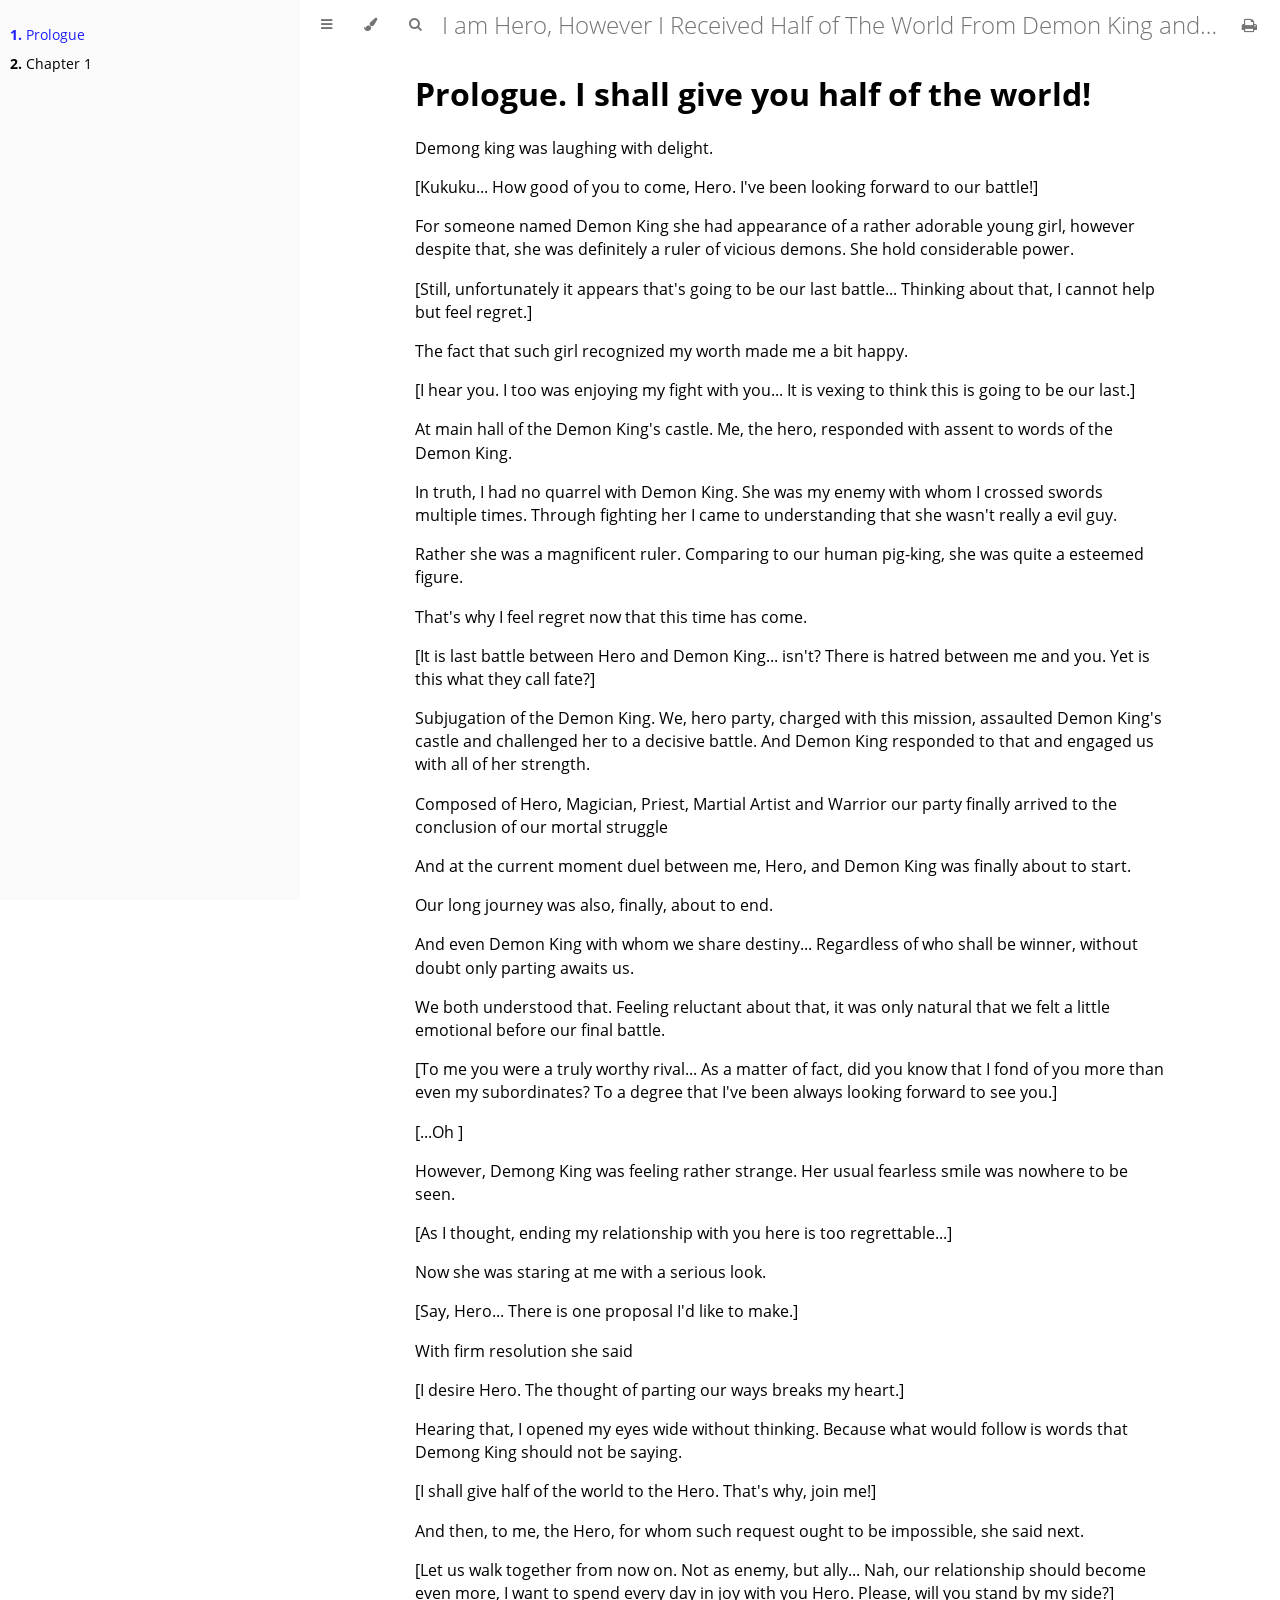
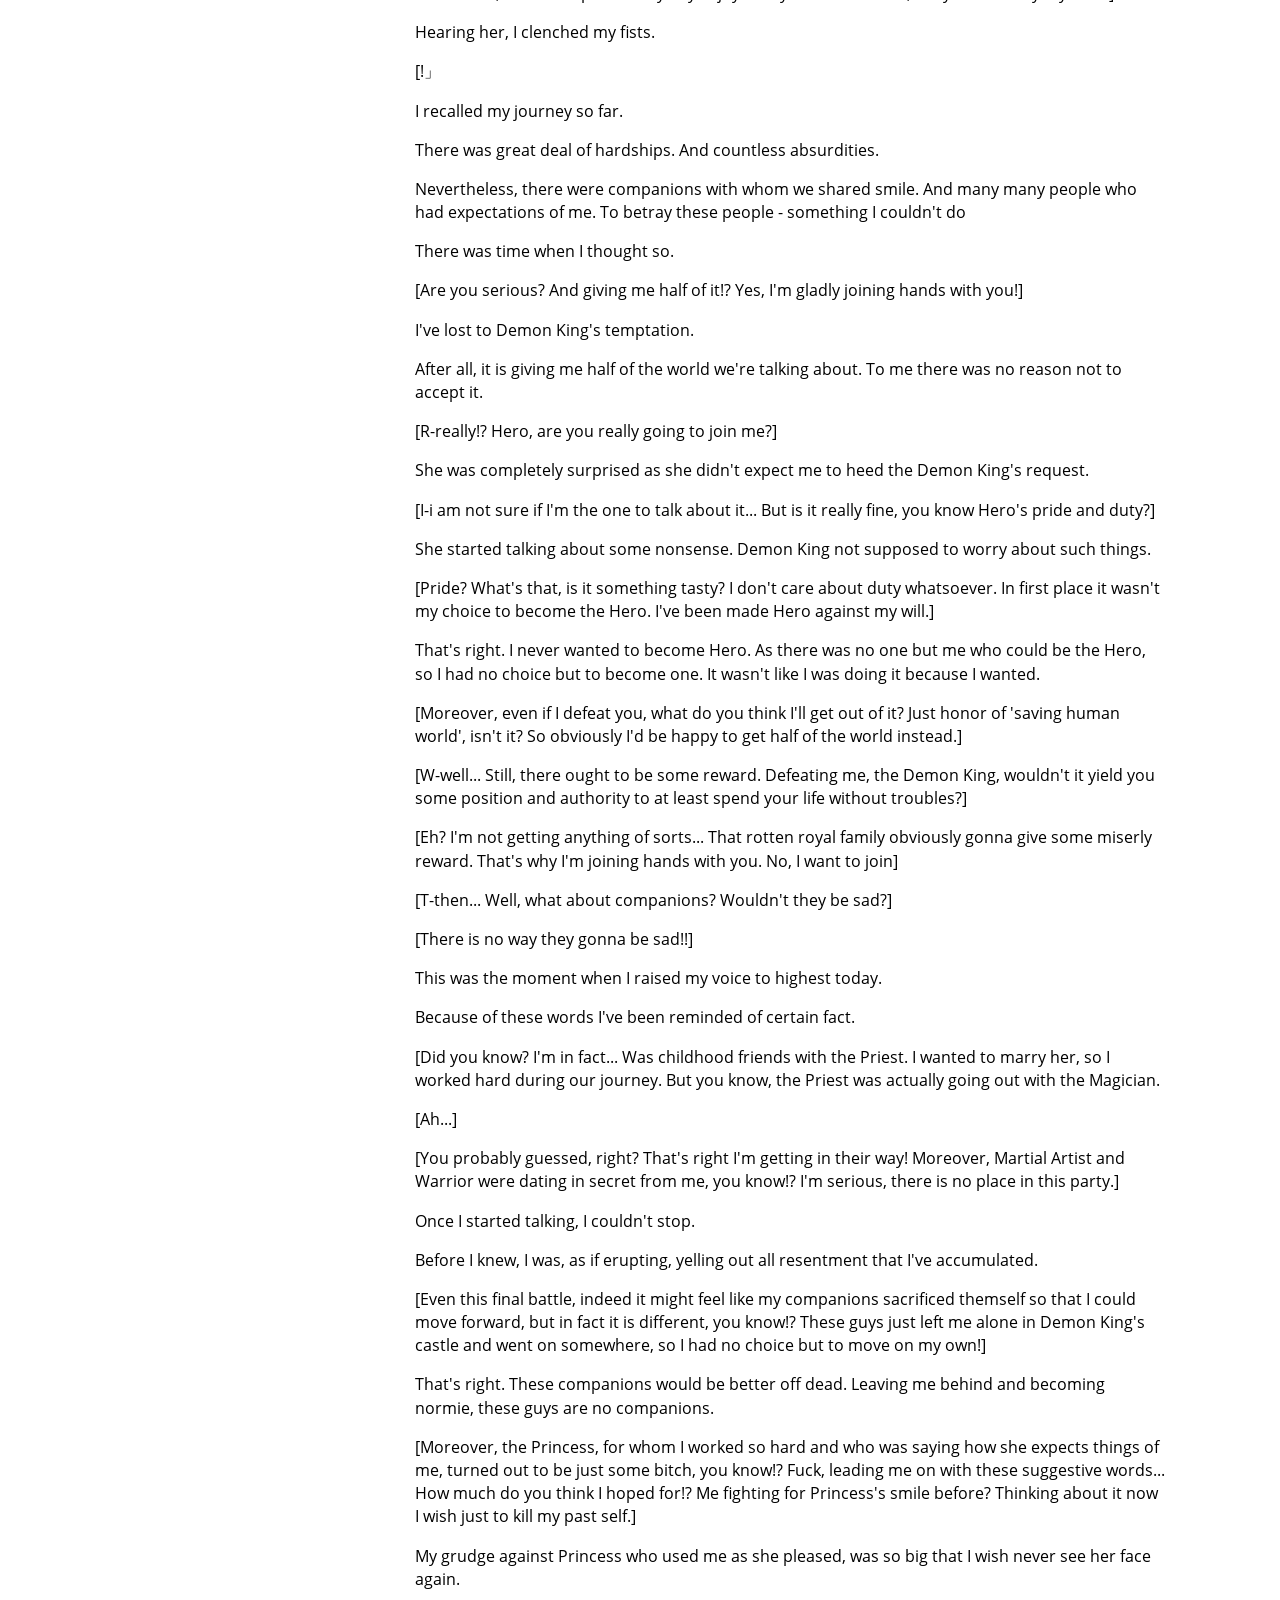
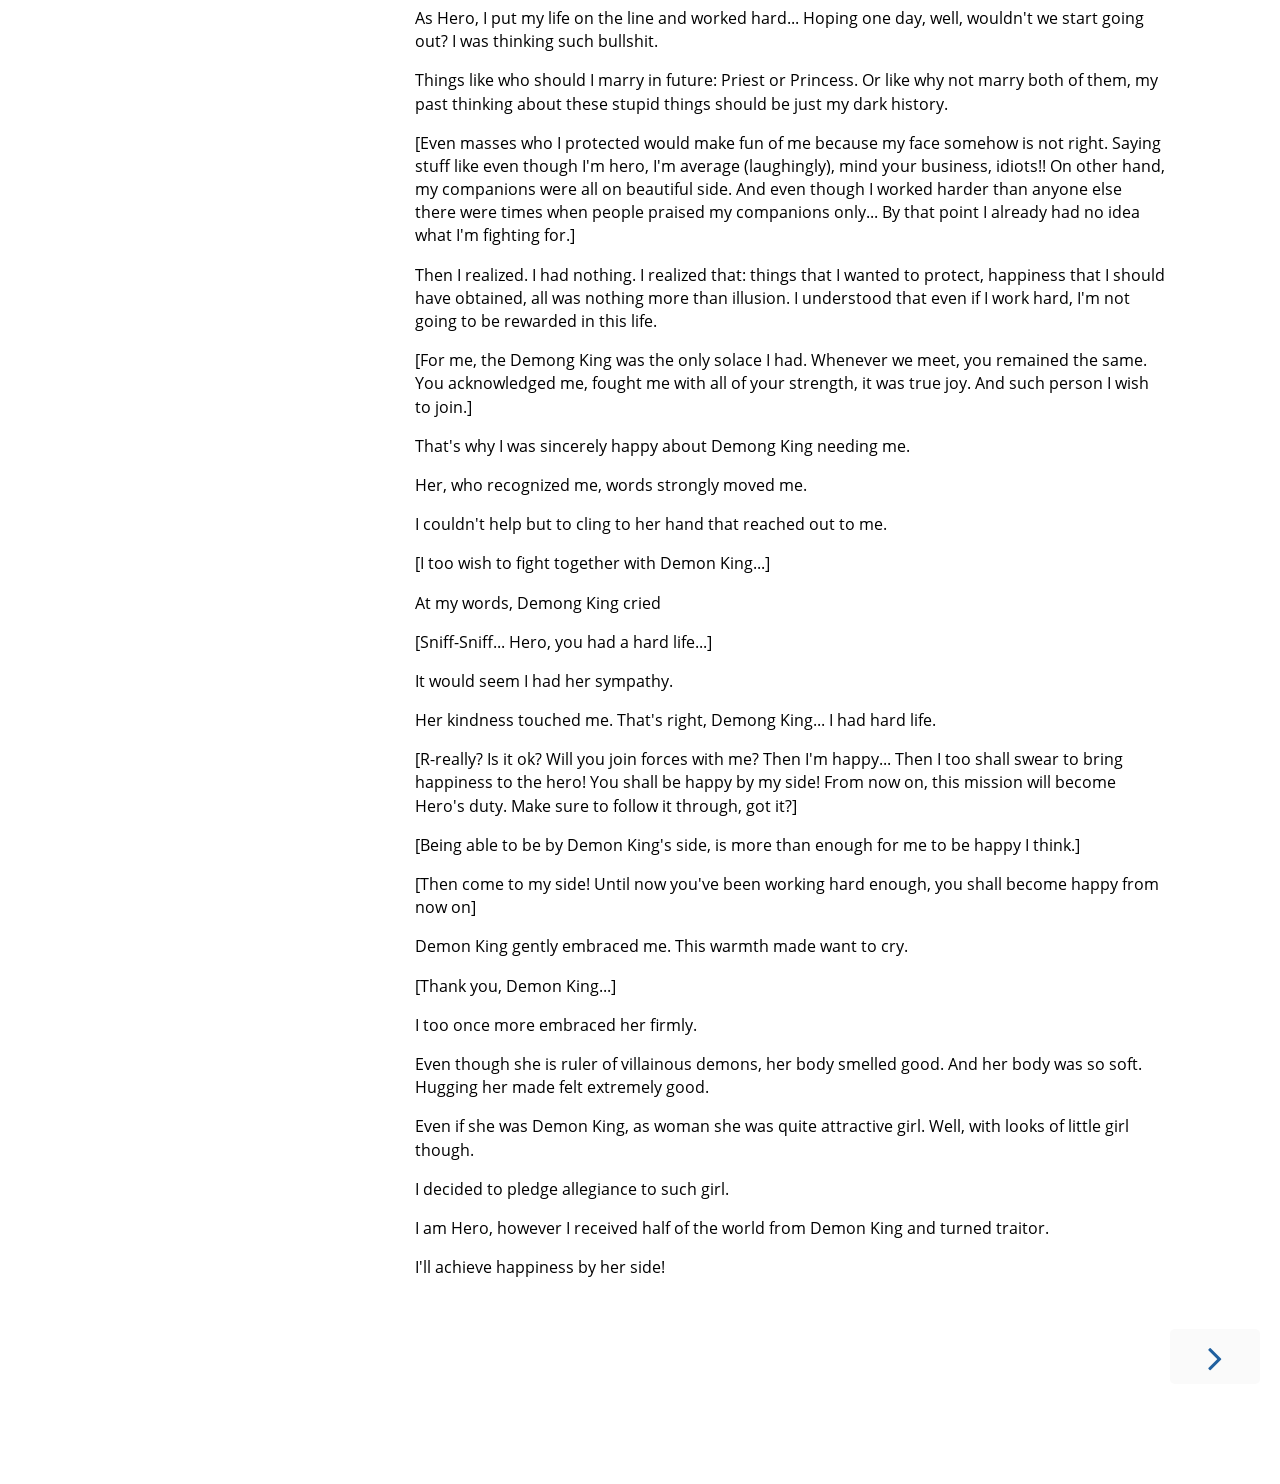
<file: index.html>
<!DOCTYPE HTML>
<html lang="en" class="sidebar-visible no-js light">
    <head>
        <!-- Book generated using mdBook -->
        <meta charset="UTF-8">
        <title>Prologue - I am Hero, However I Received Half of The World From Demon King and Turned Traitor</title>


        <!-- Custom HTML head -->
        
        <meta name="description" content="">
        <meta name="viewport" content="width=device-width, initial-scale=1">
        <meta name="theme-color" content="#ffffff" />

        <link rel="icon" href="favicon.svg">
        <link rel="shortcut icon" href="favicon.png">
        <link rel="stylesheet" href="css/variables.css">
        <link rel="stylesheet" href="css/general.css">
        <link rel="stylesheet" href="css/chrome.css">
        <link rel="stylesheet" href="css/print.css" media="print">

        <!-- Fonts -->
        <link rel="stylesheet" href="FontAwesome/css/font-awesome.css">
        <link rel="stylesheet" href="fonts/fonts.css">

        <!-- Highlight.js Stylesheets -->
        <link rel="stylesheet" href="highlight.css">
        <link rel="stylesheet" href="tomorrow-night.css">
        <link rel="stylesheet" href="ayu-highlight.css">

        <!-- Custom theme stylesheets -->
        <link rel="stylesheet" href="text-style.css">

    </head>
    <body>
        <!-- Provide site root to javascript -->
        <script>
            var path_to_root = "";
            var default_theme = window.matchMedia("(prefers-color-scheme: dark)").matches ? "navy" : "light";
        </script>

        <!-- Work around some values being stored in localStorage wrapped in quotes -->
        <script>
            try {
                var theme = localStorage.getItem('mdbook-theme');
                var sidebar = localStorage.getItem('mdbook-sidebar');

                if (theme.startsWith('"') && theme.endsWith('"')) {
                    localStorage.setItem('mdbook-theme', theme.slice(1, theme.length - 1));
                }

                if (sidebar.startsWith('"') && sidebar.endsWith('"')) {
                    localStorage.setItem('mdbook-sidebar', sidebar.slice(1, sidebar.length - 1));
                }
            } catch (e) { }
        </script>

        <!-- Set the theme before any content is loaded, prevents flash -->
        <script>
            var theme;
            try { theme = localStorage.getItem('mdbook-theme'); } catch(e) { }
            if (theme === null || theme === undefined) { theme = default_theme; }
            var html = document.querySelector('html');
            html.classList.remove('no-js')
            html.classList.remove('light')
            html.classList.add(theme);
            html.classList.add('js');
        </script>

        <!-- Hide / unhide sidebar before it is displayed -->
        <script>
            var html = document.querySelector('html');
            var sidebar = 'hidden';
            if (document.body.clientWidth >= 1080) {
                try { sidebar = localStorage.getItem('mdbook-sidebar'); } catch(e) { }
                sidebar = sidebar || 'visible';
            }
            html.classList.remove('sidebar-visible');
            html.classList.add("sidebar-" + sidebar);
        </script>

        <nav id="sidebar" class="sidebar" aria-label="Table of contents">
            <div class="sidebar-scrollbox">
                <ol class="chapter"><li class="chapter-item expanded "><a href="prologue.html" class="active"><strong aria-hidden="true">1.</strong> Prologue</a></li><li class="chapter-item expanded "><a href="chapter_1.html"><strong aria-hidden="true">2.</strong> Chapter 1</a></li></ol>
            </div>
            <div id="sidebar-resize-handle" class="sidebar-resize-handle"></div>
        </nav>

        <div id="page-wrapper" class="page-wrapper">

            <div class="page">
                                <div id="menu-bar-hover-placeholder"></div>
                <div id="menu-bar" class="menu-bar sticky bordered">
                    <div class="left-buttons">
                        <button id="sidebar-toggle" class="icon-button" type="button" title="Toggle Table of Contents" aria-label="Toggle Table of Contents" aria-controls="sidebar">
                            <i class="fa fa-bars"></i>
                        </button>
                        <button id="theme-toggle" class="icon-button" type="button" title="Change theme" aria-label="Change theme" aria-haspopup="true" aria-expanded="false" aria-controls="theme-list">
                            <i class="fa fa-paint-brush"></i>
                        </button>
                        <ul id="theme-list" class="theme-popup" aria-label="Themes" role="menu">
                            <li role="none"><button role="menuitem" class="theme" id="light">Light</button></li>
                            <li role="none"><button role="menuitem" class="theme" id="rust">Rust</button></li>
                            <li role="none"><button role="menuitem" class="theme" id="coal">Coal</button></li>
                            <li role="none"><button role="menuitem" class="theme" id="navy">Navy</button></li>
                            <li role="none"><button role="menuitem" class="theme" id="ayu">Ayu</button></li>
                        </ul>
                        <button id="search-toggle" class="icon-button" type="button" title="Search. (Shortkey: s)" aria-label="Toggle Searchbar" aria-expanded="false" aria-keyshortcuts="S" aria-controls="searchbar">
                            <i class="fa fa-search"></i>
                        </button>
                    </div>

                    <h1 class="menu-title">I am Hero, However I Received Half of The World From Demon King and Turned Traitor</h1>

                    <div class="right-buttons">
                        <a href="print.html" title="Print this book" aria-label="Print this book">
                            <i id="print-button" class="fa fa-print"></i>
                        </a>

                    </div>
                </div>

                <div id="search-wrapper" class="hidden">
                    <form id="searchbar-outer" class="searchbar-outer">
                        <input type="search" id="searchbar" name="searchbar" placeholder="Search this book ..." aria-controls="searchresults-outer" aria-describedby="searchresults-header">
                    </form>
                    <div id="searchresults-outer" class="searchresults-outer hidden">
                        <div id="searchresults-header" class="searchresults-header"></div>
                        <ul id="searchresults">
                        </ul>
                    </div>
                </div>

                <!-- Apply ARIA attributes after the sidebar and the sidebar toggle button are added to the DOM -->
                <script>
                    document.getElementById('sidebar-toggle').setAttribute('aria-expanded', sidebar === 'visible');
                    document.getElementById('sidebar').setAttribute('aria-hidden', sidebar !== 'visible');
                    Array.from(document.querySelectorAll('#sidebar a')).forEach(function(link) {
                        link.setAttribute('tabIndex', sidebar === 'visible' ? 0 : -1);
                    });
                </script>

                <div id="content" class="content">
                    <main>
                        <h1 id="prologue-i-shall-give-you-half-of-the-world"><a class="header" href="#prologue-i-shall-give-you-half-of-the-world">Prologue. I shall give you half of the world!</a></h1>
<p>Demong king was laughing with delight.</p>
<p>[Kukuku... How good of you to come, Hero. I've been looking forward to our battle!]</p>
<p>For someone named Demon King she had appearance of a rather adorable young girl,
however despite that, she was definitely a ruler of vicious demons.
She hold considerable power.</p>
<p>[Still, unfortunately it appears that's going to be our last battle...
Thinking about that, I cannot help but feel regret.]</p>
<p>The fact that such girl recognized my worth made me a bit happy.</p>
<p>[I hear you. I too was enjoying my fight with you...
It is vexing to think this is going to be our last.]</p>
<p>At main hall of the Demon King's castle.
Me, the hero, responded with assent to words of the Demon King.</p>
<p>In truth, I had no quarrel with Demon King.
She was my enemy with whom I crossed swords multiple times.
Through fighting her I came to understanding that she wasn't really a evil guy.</p>
<p>Rather she was a magnificent ruler.
Comparing to our human pig-king, she was quite a esteemed figure.</p>
<p>That's why I feel regret now that this time has come.</p>
<p>[It is last battle between Hero and Demon King... isn't?
There is hatred between me and you. Yet is this what they call fate?]</p>
<p>Subjugation of the Demon King.
We, hero party, charged with this mission, assaulted Demon King's castle and challenged her to a decisive battle.
And Demon King responded to that and engaged us with all of her strength.</p>
<p>Composed of Hero, Magician, Priest, Martial Artist and Warrior our party finally arrived to the conclusion of our mortal struggle</p>
<p>And at the current moment duel between me, Hero, and Demon King was finally about to start.</p>
<p>Our long journey was also, finally, about to end.</p>
<p>And even Demon King with whom we share destiny...
Regardless of who shall be winner, without doubt only parting awaits us.</p>
<p>We both understood that.
Feeling reluctant about that, it was only natural that we felt a little emotional before our final battle.</p>
<p>[To me you were a truly worthy rival...
As a matter of fact, did you know that I fond of you more than even my subordinates?
To a degree that I've been always looking forward to see you.]</p>
<p>[...Oh ]</p>
<p>However, Demong King was feeling rather strange.
Her usual fearless smile was nowhere to be seen.</p>
<p>[As I thought, ending my relationship with you here is too regrettable...]</p>
<p>Now she was staring at me with a serious look.</p>
<p>[Say, Hero... There is one proposal I'd like to make.]</p>
<p>With firm resolution she said</p>
<p>[I desire Hero. The thought of parting our ways breaks my heart.]</p>
<p>Hearing that, I opened my eyes wide without thinking.
Because what would follow is words that Demong King should not be saying.</p>
<p>[I shall give half of the world to the Hero.
That's why, join me!]</p>
<p>And then, to me, the Hero, for whom such request ought to be impossible, she said next.</p>
<p>[Let us walk together from now on.
Not as enemy, but ally... Nah, our relationship should become even more, I want to spend every day in joy with you Hero.
Please, will you stand by my side?]</p>
<p>Hearing her, I clenched my fists.</p>
<p>[!」</p>
<p>I recalled my journey so far.</p>
<p>There was great deal of hardships.
And countless absurdities.</p>
<p>Nevertheless, there were companions with whom we shared smile.
And many many people who had expectations of me.
To betray these people - something I couldn't do</p>
<p>There was time when I thought so.</p>
<p>[Are you serious? And giving me half of it!? Yes, I'm gladly joining hands with you!]</p>
<p>I've lost to Demon King's temptation.</p>
<p>After all, it is giving me half of the world we're talking about.
To me there was no reason not to accept it.</p>
<p>[R-really!? Hero, are you really going to join me?]</p>
<p>She was completely surprised as she didn't expect me to heed the Demon King's request.</p>
<p>[I-i am not sure if I'm the one to talk about it...
But is it really fine, you know Hero's pride and duty?]</p>
<p>She started talking about some nonsense.
Demon King not supposed to worry about such things.</p>
<p>[Pride? What's that, is it something tasty? I don't care about duty whatsoever.
In first place it wasn't my choice to become the Hero.
I've been made Hero against my will.]</p>
<p>That's right. I never wanted to become Hero.
As there was no one but me who could be the Hero, so I had no choice but to become one.
It wasn't like I was doing it because I wanted.</p>
<p>[Moreover, even if I defeat you, what do you think I'll get out of it?
Just honor of 'saving human world', isn't it?
So obviously I'd be happy to get half of the world instead.]</p>
<p>[W-well... Still, there ought to be some reward.
Defeating me, the Demon King, wouldn't it yield you some position and authority to at least spend your life without troubles?]</p>
<p>[Eh? I'm not getting anything of sorts... That rotten royal family obviously gonna give some miserly reward.
That's why I'm joining hands with you.
No, I want to join]</p>
<p>[T-then... Well, what about companions? Wouldn't they be sad?]</p>
<p>[There is no way they gonna be sad!!]</p>
<p>This was the moment when I raised my voice to highest today.</p>
<p>Because of these words I've been reminded of certain fact.</p>
<p>[Did you know? I'm in fact... Was childhood friends with the Priest.
I wanted to marry her, so I worked hard during our journey.
But you know, the Priest was actually going out with the Magician.</p>
<p>[Ah...]</p>
<p>[You probably guessed, right?
That's right I'm getting in their way!
Moreover, Martial Artist and Warrior were dating in secret from me, you know!?
I'm serious, there is no place in this party.]</p>
<p>Once I started talking, I couldn't stop.</p>
<p>Before I knew, I was, as if erupting, yelling out all resentment that I've accumulated.</p>
<p>[Even this final battle, indeed it might feel like my companions sacrificed themself so that I could move forward,
but in fact it is different, you know!?
These guys just left me alone in Demon King's castle and went on somewhere, so I had no choice but to move on my own!]</p>
<p>That's right. These companions would be better off dead.
Leaving me behind and becoming normie, these guys are no companions.</p>
<p>[Moreover, the Princess, for whom I worked so hard and who was saying how she expects things of me, turned out to be just some bitch, you know!?
Fuck, leading me on with these suggestive words... How much do you think I hoped for!?
Me fighting for Princess's smile before?
Thinking about it now I wish just to kill my past self.]</p>
<p>My grudge against Princess who used me as she pleased, was so big that I wish never see her face again.</p>
<p>As Hero, I put my life on the line and worked hard...
Hoping one day, well, wouldn't we start going out?
I was thinking such bullshit.</p>
<p>Things like who should I marry in future: Priest or Princess.
Or like why not marry both of them, my past thinking about these stupid things should be just my dark history.</p>
<p>[Even masses who I protected would make fun of me because my face somehow is not right.
Saying stuff like even though I'm hero, I'm average (laughingly), mind your business, idiots!!
On other hand, my companions were all on beautiful side.
And even though I worked harder than anyone else there were times when people praised my companions only...
By that point I already had no idea what I'm fighting for.]</p>
<p>Then I realized.
I had nothing.
I realized that: things that I wanted to protect, happiness that I should have obtained, all was nothing more than illusion.
I understood that even if I work hard, I'm not going to be rewarded in this life.</p>
<p>[For me, the Demong King was the only solace I had.
Whenever we meet, you remained the same.
You acknowledged me, fought me with all of your strength, it was true joy.
And such person I wish to join.]</p>
<p>That's why I was sincerely happy about Demong King needing me.</p>
<p>Her, who recognized me, words strongly moved me.</p>
<p>I couldn't help but to cling to her hand that reached out to me.</p>
<p>[I too wish to fight together with Demon King...]</p>
<p>At my words, Demong King cried</p>
<p>[Sniff-Sniff... Hero, you had a hard life...]</p>
<p>It would seem I had her sympathy.</p>
<p>Her kindness touched me.
That's right, Demong King... I had hard life.</p>
<p>[R-really? Is it ok? Will you join forces with me?
Then I'm happy... Then I too shall swear to bring happiness to the hero!
You shall be happy by my side!
From now on, this mission will become Hero's duty.
Make sure to follow it through, got it?]</p>
<p>[Being able to be by Demon King's side, is more than enough for me to be happy I think.]</p>
<p>[Then come to my side! Until now you've been working hard enough, you shall become happy from now on]</p>
<p>Demon King gently embraced me.
This warmth made want to cry.</p>
<p>[Thank you, Demon King...]</p>
<p>I too once more embraced her firmly.</p>
<p>Even though she is ruler of villainous demons, her body smelled good.
And her body was so soft.
Hugging her made felt extremely good.</p>
<p>Even if she was Demon King, as woman she was quite attractive girl.
Well, with looks of little girl though.</p>
<p>I decided to pledge allegiance to such girl.</p>
<p>I am Hero, however I received half of the world from Demon King and turned traitor.</p>
<p>I'll achieve happiness by her side!</p>

                    </main>

                    <nav class="nav-wrapper" aria-label="Page navigation">
                        <!-- Mobile navigation buttons -->

                            <a rel="next" href="chapter_1.html" class="mobile-nav-chapters next" title="Next chapter" aria-label="Next chapter" aria-keyshortcuts="Right">
                                <i class="fa fa-angle-right"></i>
                            </a>

                        <div style="clear: both"></div>
                    </nav>
                </div>
            </div>

            <nav class="nav-wide-wrapper" aria-label="Page navigation">

                    <a rel="next" href="chapter_1.html" class="nav-chapters next" title="Next chapter" aria-label="Next chapter" aria-keyshortcuts="Right">
                        <i class="fa fa-angle-right"></i>
                    </a>
            </nav>

        </div>




        <script>
            window.playground_copyable = true;
        </script>


        <script src="elasticlunr.min.js"></script>
        <script src="mark.min.js"></script>
        <script src="searcher.js"></script>

        <script src="clipboard.min.js"></script>
        <script src="highlight.js"></script>
        <script src="book.js"></script>

        <!-- Custom JS scripts -->


    </body>
</html>
</file>
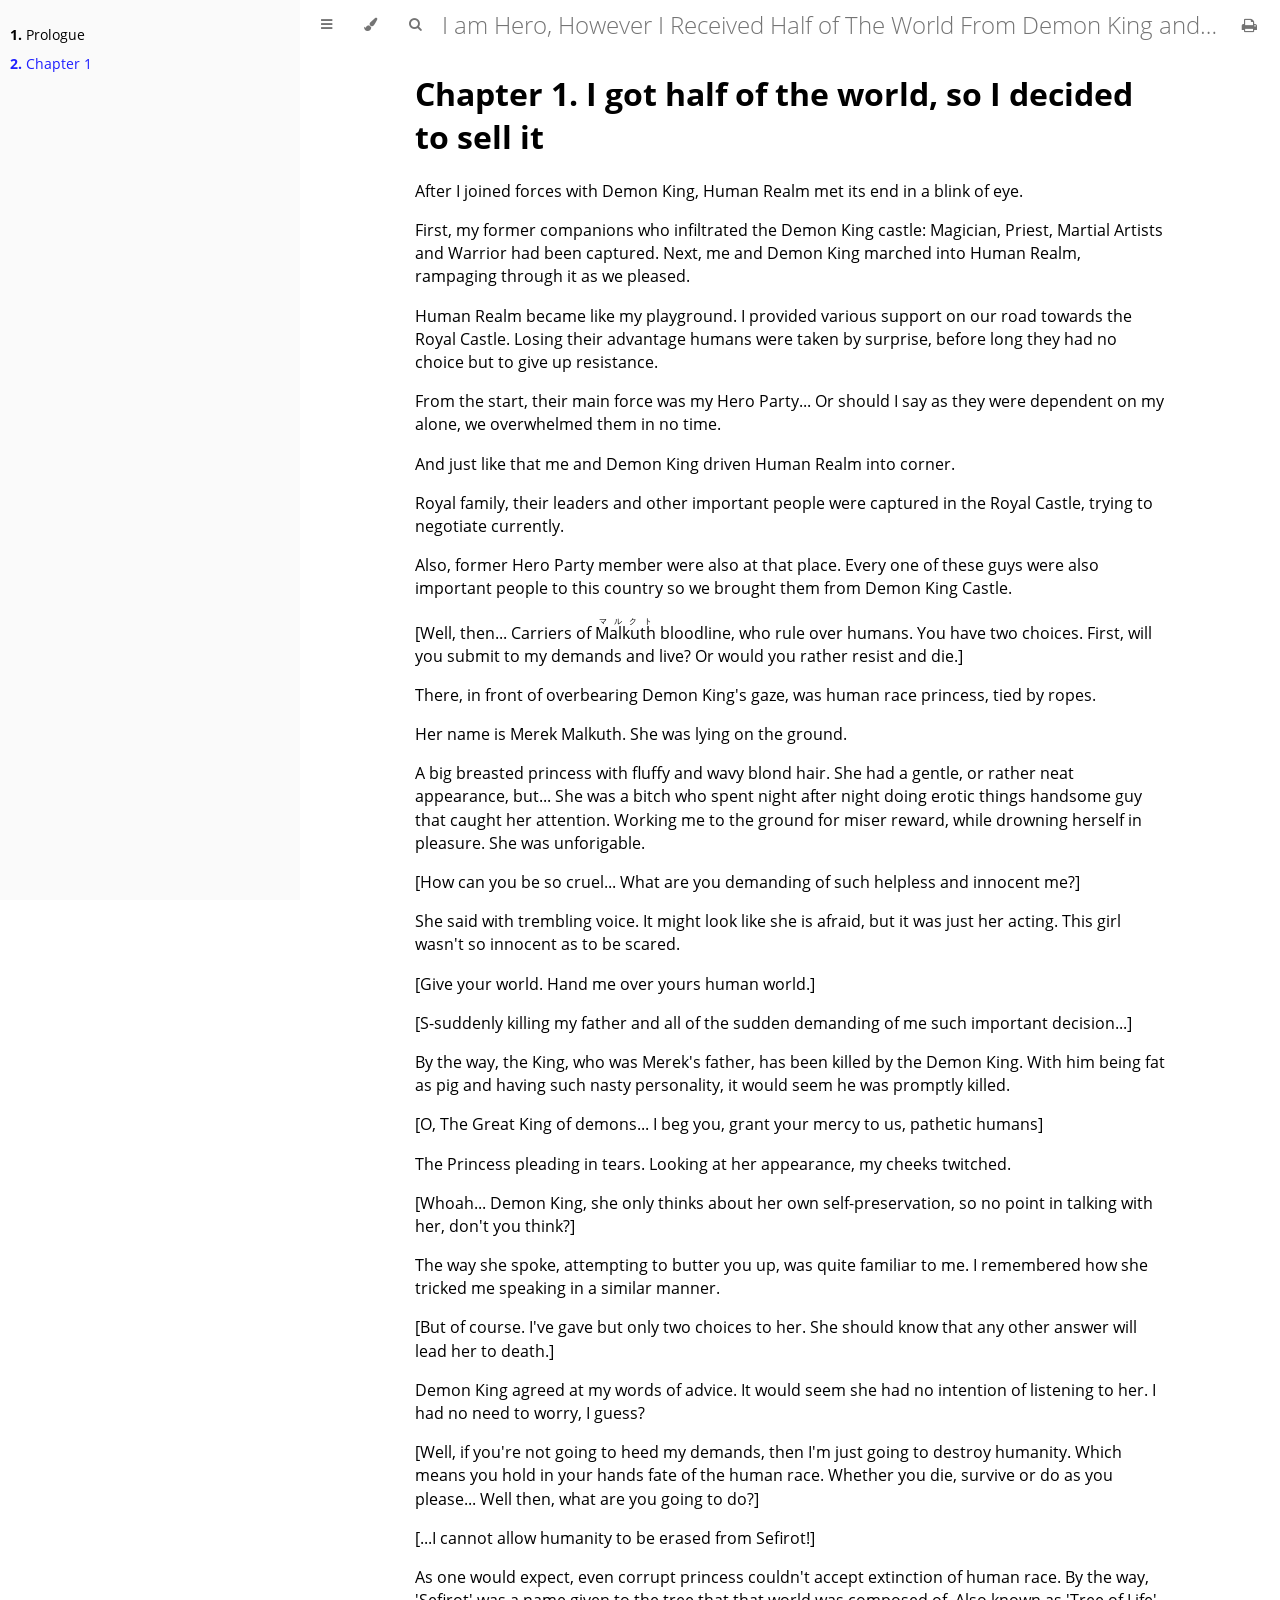
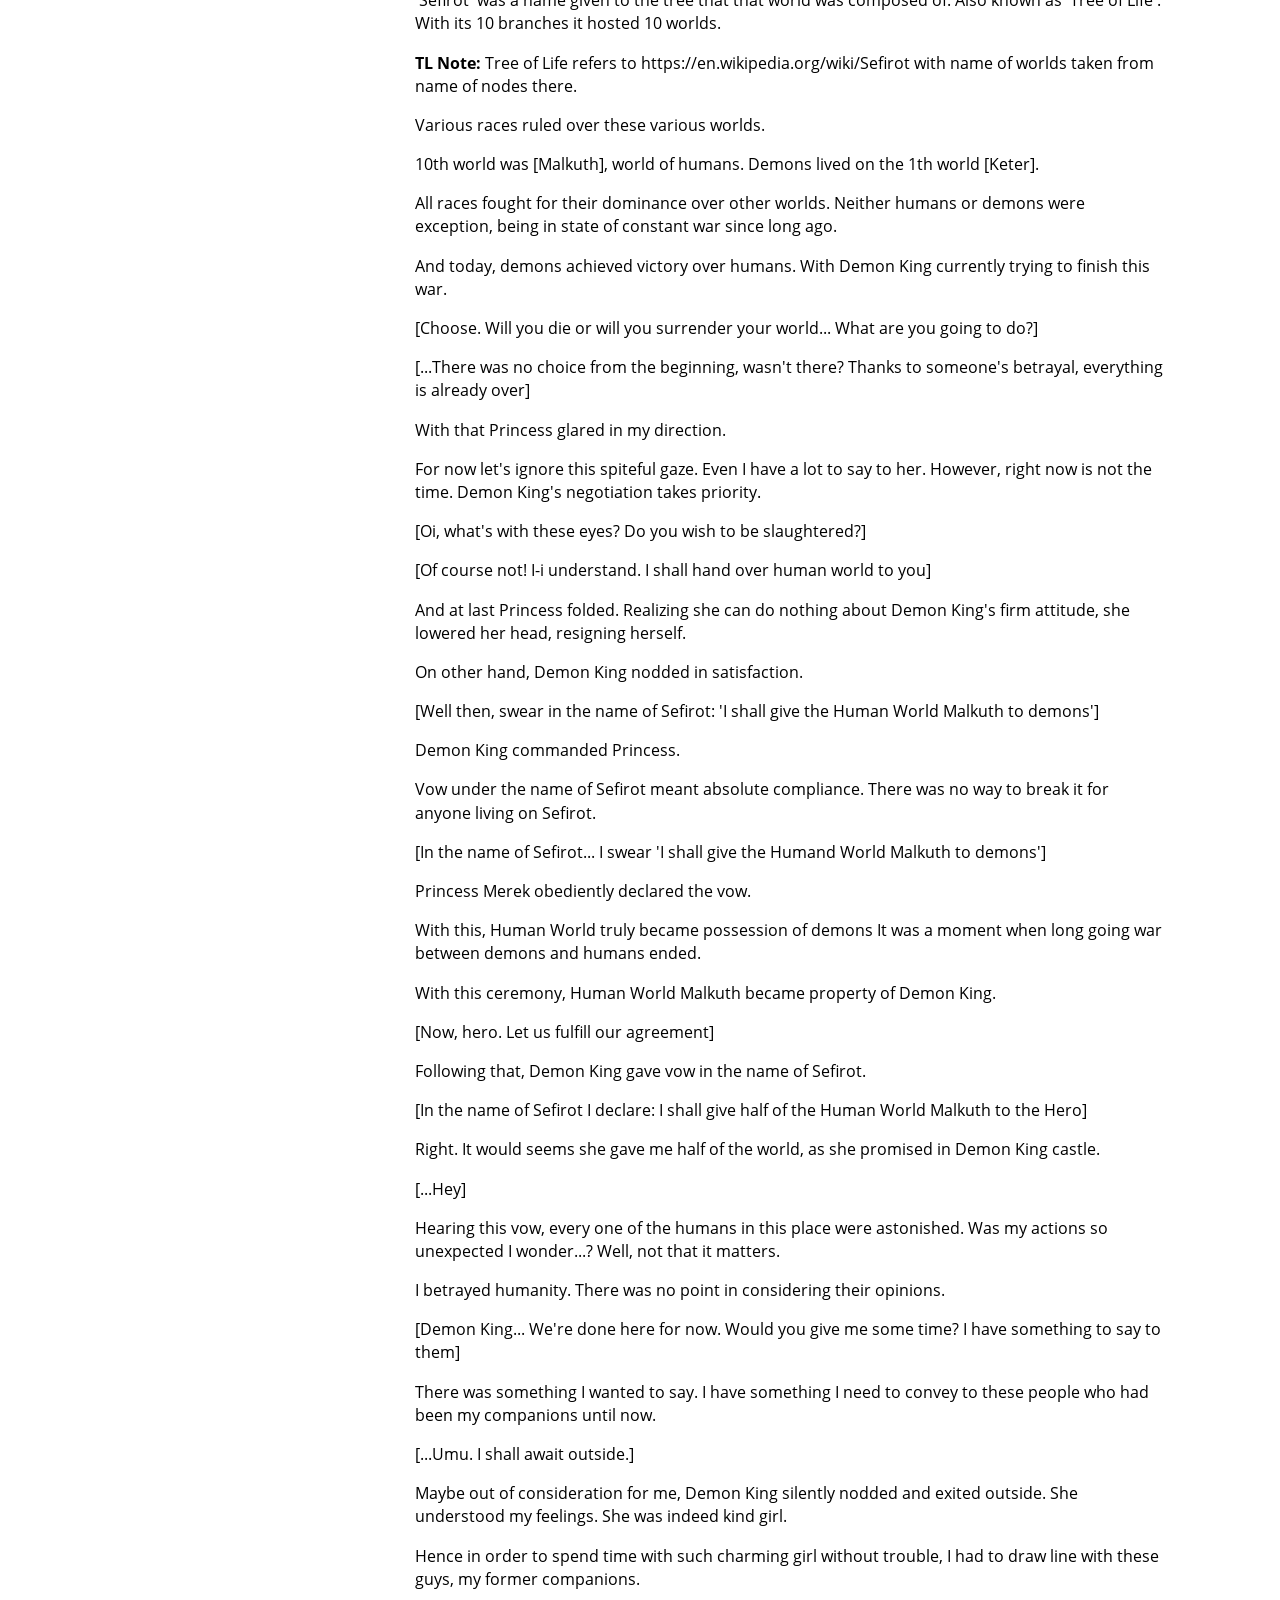
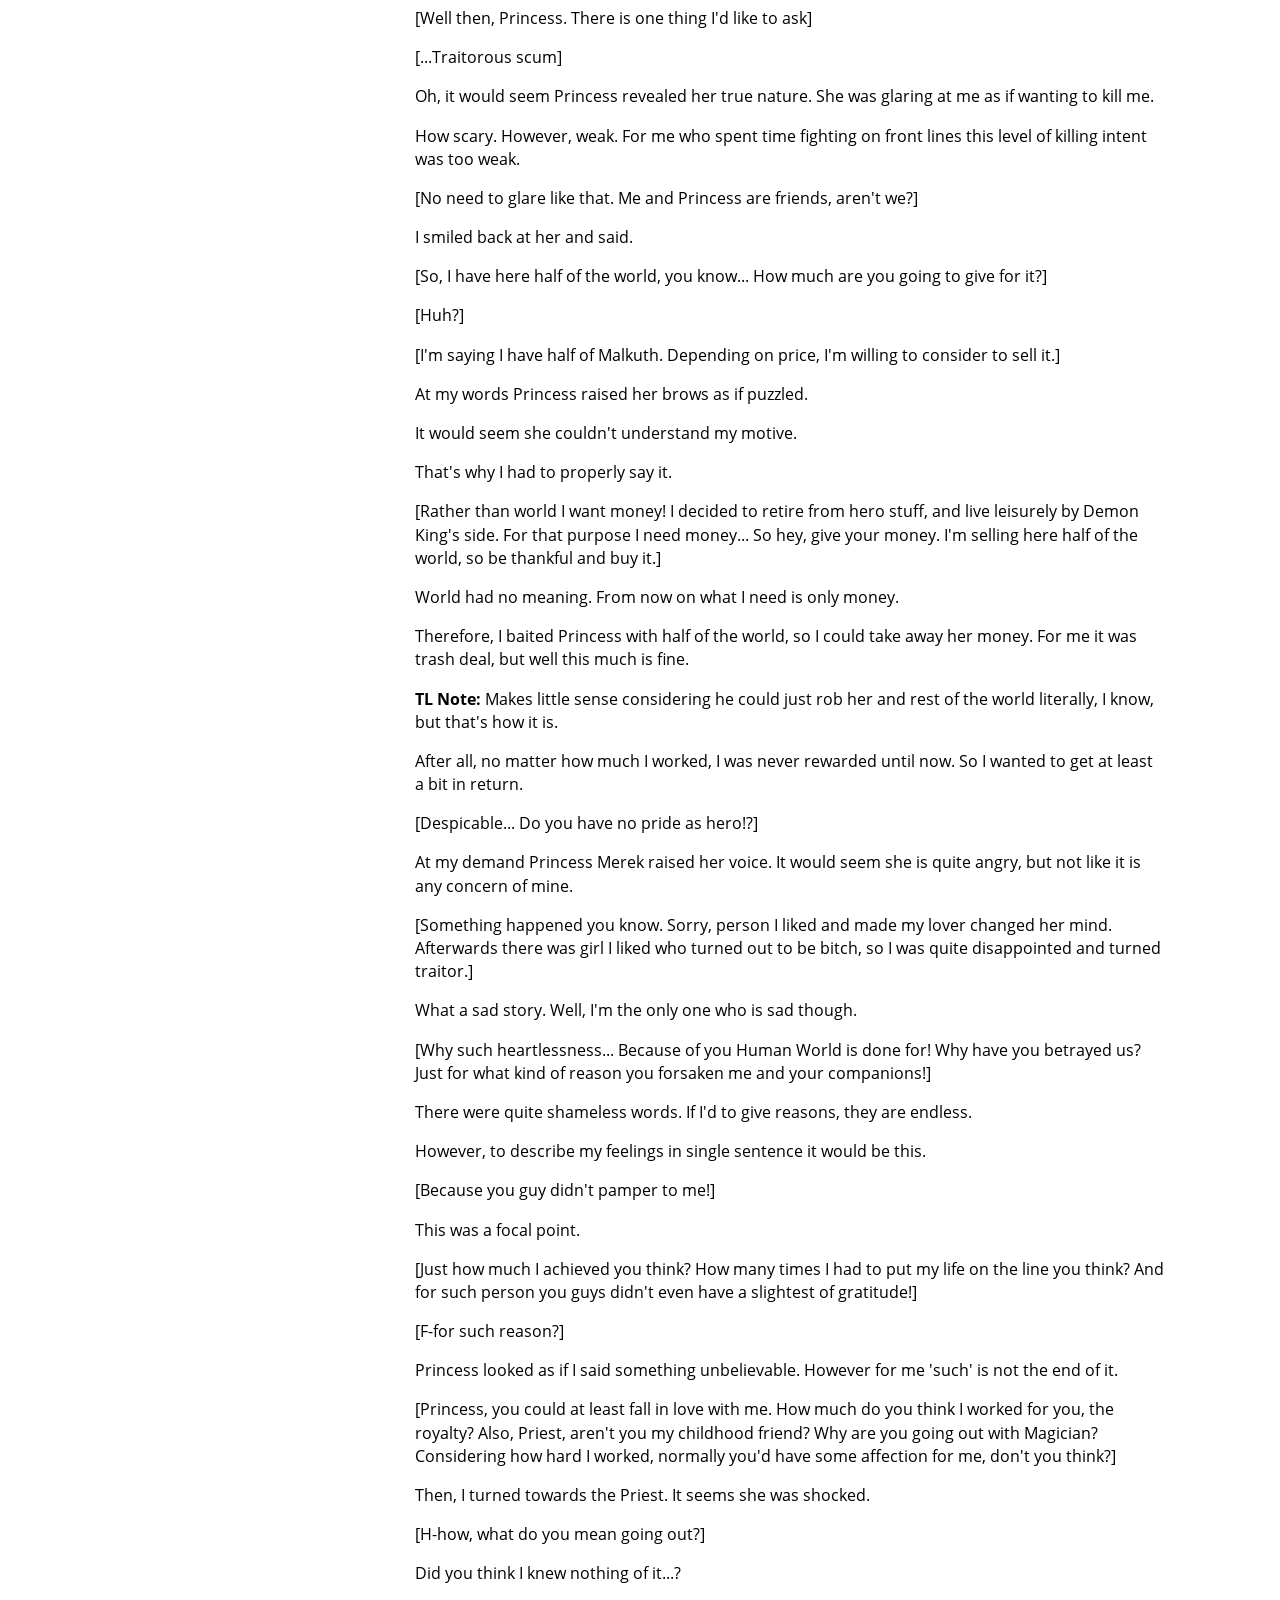
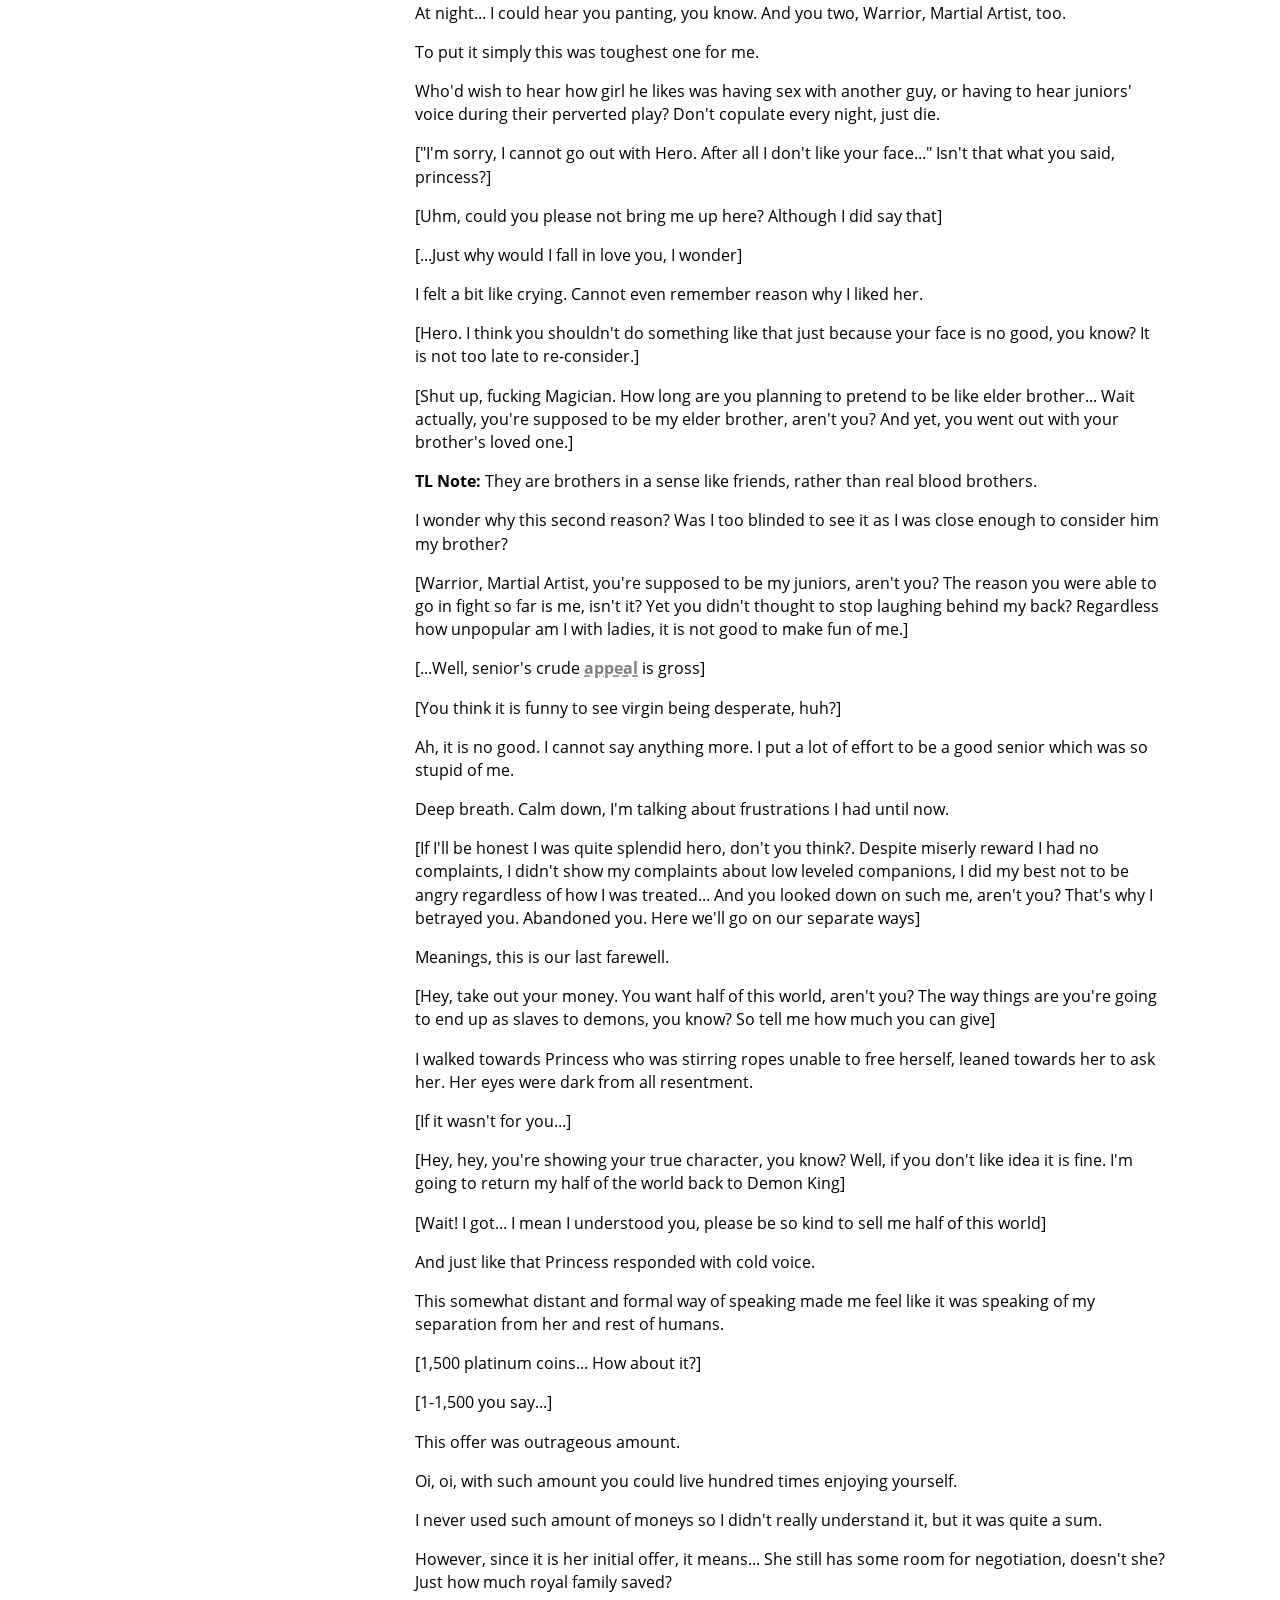
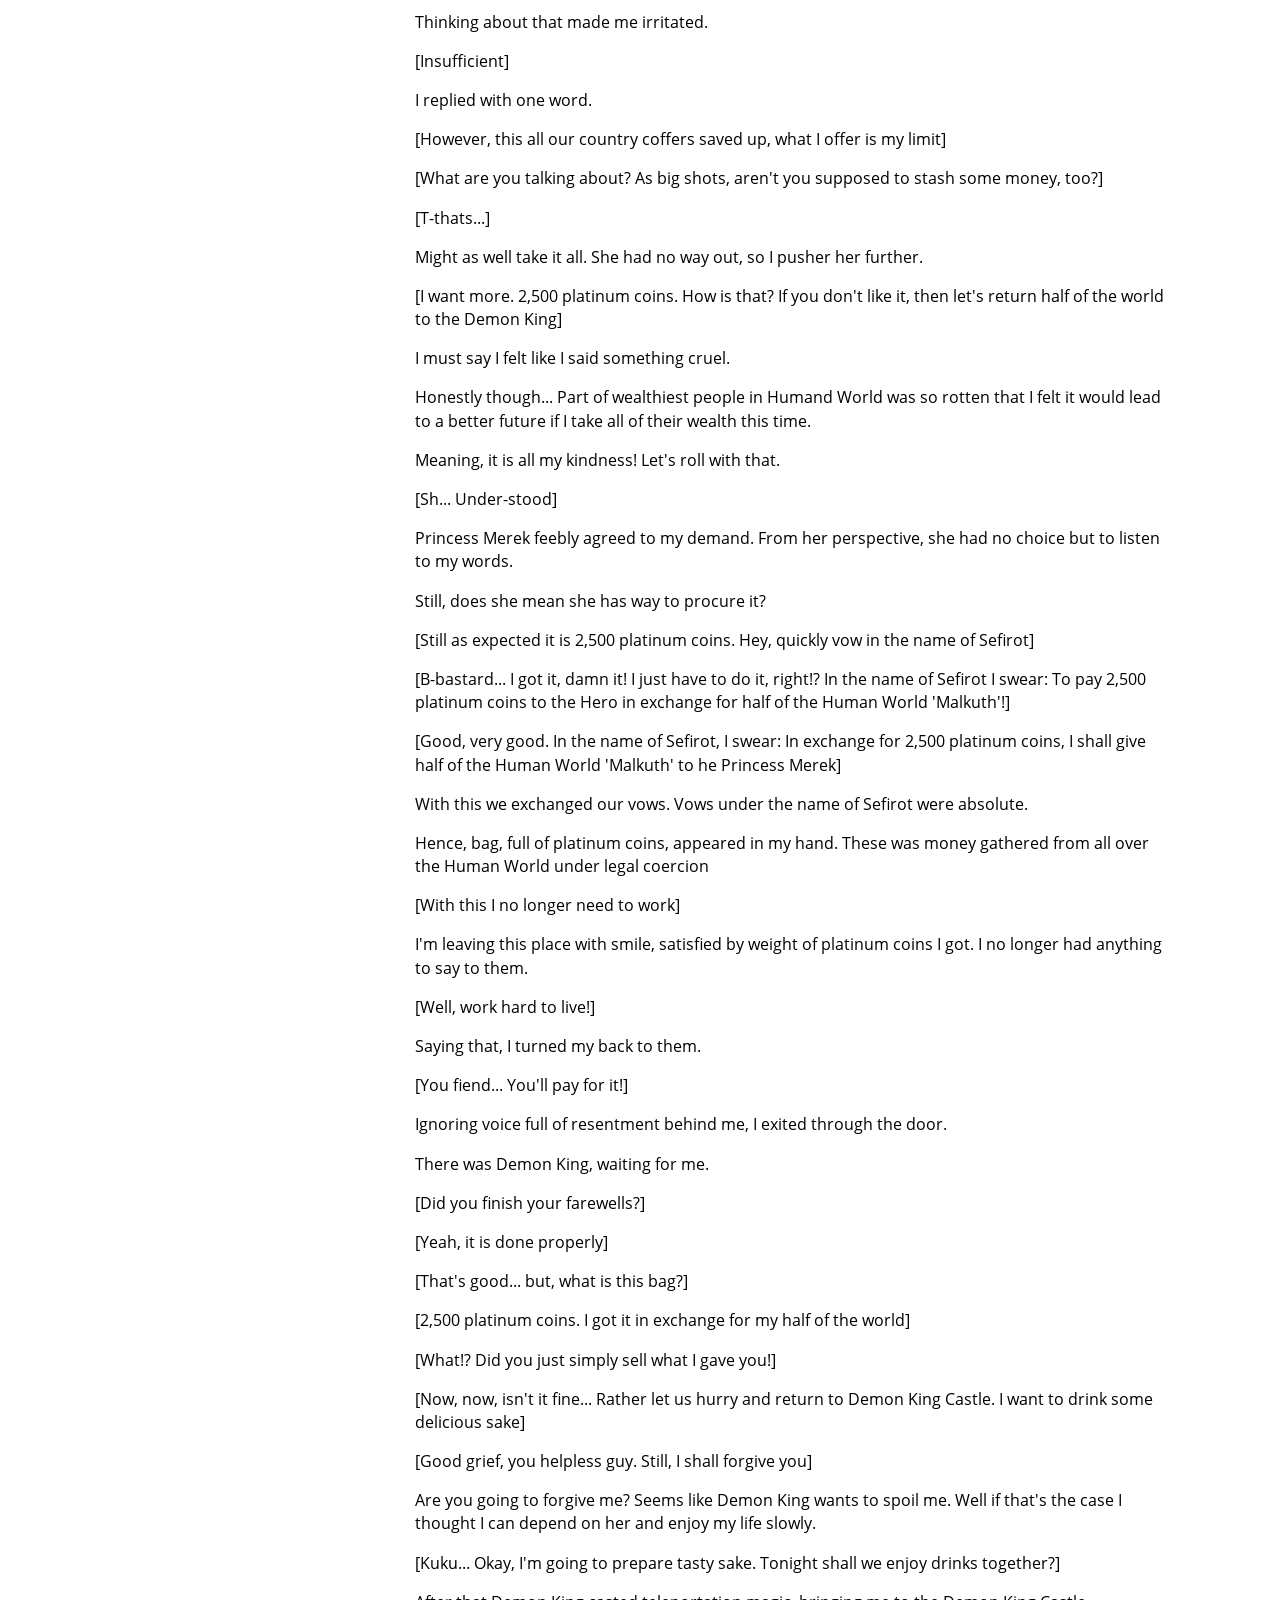
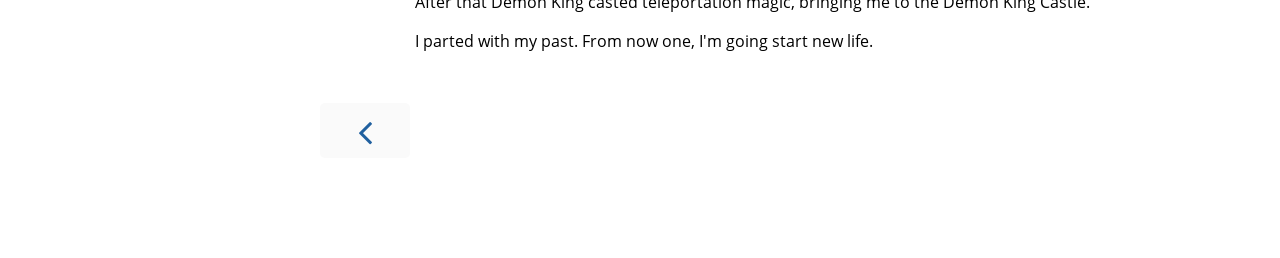
<file: chapter_1.html>
<!DOCTYPE HTML>
<html lang="en" class="sidebar-visible no-js light">
    <head>
        <!-- Book generated using mdBook -->
        <meta charset="UTF-8">
        <title>Chapter 1 - I am Hero, However I Received Half of The World From Demon King and Turned Traitor</title>


        <!-- Custom HTML head -->
        
        <meta name="description" content="">
        <meta name="viewport" content="width=device-width, initial-scale=1">
        <meta name="theme-color" content="#ffffff" />

        <link rel="icon" href="favicon.svg">
        <link rel="shortcut icon" href="favicon.png">
        <link rel="stylesheet" href="css/variables.css">
        <link rel="stylesheet" href="css/general.css">
        <link rel="stylesheet" href="css/chrome.css">
        <link rel="stylesheet" href="css/print.css" media="print">

        <!-- Fonts -->
        <link rel="stylesheet" href="FontAwesome/css/font-awesome.css">
        <link rel="stylesheet" href="fonts/fonts.css">

        <!-- Highlight.js Stylesheets -->
        <link rel="stylesheet" href="highlight.css">
        <link rel="stylesheet" href="tomorrow-night.css">
        <link rel="stylesheet" href="ayu-highlight.css">

        <!-- Custom theme stylesheets -->
        <link rel="stylesheet" href="text-style.css">

    </head>
    <body>
        <!-- Provide site root to javascript -->
        <script>
            var path_to_root = "";
            var default_theme = window.matchMedia("(prefers-color-scheme: dark)").matches ? "navy" : "light";
        </script>

        <!-- Work around some values being stored in localStorage wrapped in quotes -->
        <script>
            try {
                var theme = localStorage.getItem('mdbook-theme');
                var sidebar = localStorage.getItem('mdbook-sidebar');

                if (theme.startsWith('"') && theme.endsWith('"')) {
                    localStorage.setItem('mdbook-theme', theme.slice(1, theme.length - 1));
                }

                if (sidebar.startsWith('"') && sidebar.endsWith('"')) {
                    localStorage.setItem('mdbook-sidebar', sidebar.slice(1, sidebar.length - 1));
                }
            } catch (e) { }
        </script>

        <!-- Set the theme before any content is loaded, prevents flash -->
        <script>
            var theme;
            try { theme = localStorage.getItem('mdbook-theme'); } catch(e) { }
            if (theme === null || theme === undefined) { theme = default_theme; }
            var html = document.querySelector('html');
            html.classList.remove('no-js')
            html.classList.remove('light')
            html.classList.add(theme);
            html.classList.add('js');
        </script>

        <!-- Hide / unhide sidebar before it is displayed -->
        <script>
            var html = document.querySelector('html');
            var sidebar = 'hidden';
            if (document.body.clientWidth >= 1080) {
                try { sidebar = localStorage.getItem('mdbook-sidebar'); } catch(e) { }
                sidebar = sidebar || 'visible';
            }
            html.classList.remove('sidebar-visible');
            html.classList.add("sidebar-" + sidebar);
        </script>

        <nav id="sidebar" class="sidebar" aria-label="Table of contents">
            <div class="sidebar-scrollbox">
                <ol class="chapter"><li class="chapter-item expanded "><a href="prologue.html"><strong aria-hidden="true">1.</strong> Prologue</a></li><li class="chapter-item expanded "><a href="chapter_1.html" class="active"><strong aria-hidden="true">2.</strong> Chapter 1</a></li></ol>
            </div>
            <div id="sidebar-resize-handle" class="sidebar-resize-handle"></div>
        </nav>

        <div id="page-wrapper" class="page-wrapper">

            <div class="page">
                                <div id="menu-bar-hover-placeholder"></div>
                <div id="menu-bar" class="menu-bar sticky bordered">
                    <div class="left-buttons">
                        <button id="sidebar-toggle" class="icon-button" type="button" title="Toggle Table of Contents" aria-label="Toggle Table of Contents" aria-controls="sidebar">
                            <i class="fa fa-bars"></i>
                        </button>
                        <button id="theme-toggle" class="icon-button" type="button" title="Change theme" aria-label="Change theme" aria-haspopup="true" aria-expanded="false" aria-controls="theme-list">
                            <i class="fa fa-paint-brush"></i>
                        </button>
                        <ul id="theme-list" class="theme-popup" aria-label="Themes" role="menu">
                            <li role="none"><button role="menuitem" class="theme" id="light">Light</button></li>
                            <li role="none"><button role="menuitem" class="theme" id="rust">Rust</button></li>
                            <li role="none"><button role="menuitem" class="theme" id="coal">Coal</button></li>
                            <li role="none"><button role="menuitem" class="theme" id="navy">Navy</button></li>
                            <li role="none"><button role="menuitem" class="theme" id="ayu">Ayu</button></li>
                        </ul>
                        <button id="search-toggle" class="icon-button" type="button" title="Search. (Shortkey: s)" aria-label="Toggle Searchbar" aria-expanded="false" aria-keyshortcuts="S" aria-controls="searchbar">
                            <i class="fa fa-search"></i>
                        </button>
                    </div>

                    <h1 class="menu-title">I am Hero, However I Received Half of The World From Demon King and Turned Traitor</h1>

                    <div class="right-buttons">
                        <a href="print.html" title="Print this book" aria-label="Print this book">
                            <i id="print-button" class="fa fa-print"></i>
                        </a>

                    </div>
                </div>

                <div id="search-wrapper" class="hidden">
                    <form id="searchbar-outer" class="searchbar-outer">
                        <input type="search" id="searchbar" name="searchbar" placeholder="Search this book ..." aria-controls="searchresults-outer" aria-describedby="searchresults-header">
                    </form>
                    <div id="searchresults-outer" class="searchresults-outer hidden">
                        <div id="searchresults-header" class="searchresults-header"></div>
                        <ul id="searchresults">
                        </ul>
                    </div>
                </div>

                <!-- Apply ARIA attributes after the sidebar and the sidebar toggle button are added to the DOM -->
                <script>
                    document.getElementById('sidebar-toggle').setAttribute('aria-expanded', sidebar === 'visible');
                    document.getElementById('sidebar').setAttribute('aria-hidden', sidebar !== 'visible');
                    Array.from(document.querySelectorAll('#sidebar a')).forEach(function(link) {
                        link.setAttribute('tabIndex', sidebar === 'visible' ? 0 : -1);
                    });
                </script>

                <div id="content" class="content">
                    <main>
                        <h1 id="chapter-1-i-got-half-of-the-world-so-i-decided-to-sell-it"><a class="header" href="#chapter-1-i-got-half-of-the-world-so-i-decided-to-sell-it">Chapter 1. I got half of the world, so I decided to sell it</a></h1>
<p>After I joined forces with Demon King, Human Realm met its end in a blink of eye.</p>
<p>First, my former companions who infiltrated the Demon King castle: Magician, Priest, Martial Artists and Warrior had been captured.
Next, me and Demon King marched into Human Realm, rampaging through it as we pleased.</p>
<p>Human Realm became like my playground.
I provided various support on our road towards the Royal Castle.
Losing their advantage humans were taken by surprise, before long they had no choice but to give up resistance.</p>
<p>From the start, their main force was my Hero Party...
Or should I say as they were dependent on my alone, we overwhelmed them in no time.</p>
<p>And just like that me and Demon King driven Human Realm into corner.</p>
<p>Royal family, their leaders and other important people were captured in the Royal Castle,
trying to negotiate currently.</p>
<p>Also, former Hero Party member were also at that place.
Every one of these guys were also important people to this country so we brought them from Demon King Castle.</p>
<p>[Well, then... Carriers of <ruby>Malkuth<rt>マルクト</rt></ruby> bloodline, who rule over humans.
You have two choices.
First, will you submit to my demands and live?
Or would you rather resist and die.]</p>
<p>There, in front of overbearing Demon King's gaze, was human race princess, tied by ropes.</p>
<p>Her name is Merek Malkuth.
She was lying on the ground.</p>
<p>A big breasted princess with fluffy and wavy blond hair.
She had a gentle, or rather neat appearance, but...
She was a bitch who spent night after night doing erotic things handsome guy that caught her attention.
Working me to the ground for miser reward, while drowning herself in pleasure.
She was unforigable.</p>
<p>[How can you be so cruel...
What are you demanding of such helpless and innocent me?]</p>
<p>She said with trembling voice.
It might look like she is afraid, but it was just her acting.
This girl wasn't so innocent as to be scared.</p>
<p>[Give your world.
Hand me over yours human world.]</p>
<p>[S-suddenly killing my father and all of the sudden demanding of me such important decision...]</p>
<p>By the way, the King, who was Merek's father, has been killed by the Demon King.
With him being fat as pig and having such nasty personality, it would seem he was promptly killed.</p>
<p>[O, The Great King of demons... I beg you, grant your mercy to us, pathetic humans]</p>
<p>The Princess pleading in tears.
Looking at her appearance, my cheeks twitched.</p>
<p>[Whoah... Demon King, she only thinks about her own self-preservation, so no point in talking with her, don't you think?]</p>
<p>The way she spoke, attempting to butter you up, was quite familiar to me.
I remembered how she tricked me speaking in a similar manner.</p>
<p>[But of course. I've gave but only two choices to her.
She should know that any other answer will lead her to death.]</p>
<p>Demon King agreed at my words of advice.
It would seem she had no intention of listening to her.
I had no need to worry, I guess?</p>
<p>[Well, if you're not going to heed my demands, then I'm just going to destroy humanity.
Which means you hold in your hands fate of the human race.
Whether you die, survive or do as you please... Well then, what are you going to do?]</p>
<p>[...I cannot allow humanity to be erased from Sefirot!]</p>
<p>As one would expect, even corrupt princess couldn't accept extinction of human race.
By the way, 'Sefirot' was a name given to the tree that that world was composed of.
Also known as 'Tree of Life'.
With its 10 branches it hosted 10 worlds.</p>
<p><strong>TL Note:</strong> Tree of Life refers to https://en.wikipedia.org/wiki/Sefirot with name of worlds taken from name of nodes there.</p>
<p>Various races ruled over these various worlds.</p>
<p>10th world was [Malkuth], world of humans.
Demons lived on the 1th world [Keter].</p>
<p>All races fought for their dominance over other worlds.
Neither humans or demons were exception, being in state of constant war since long ago.</p>
<p>And today, demons achieved victory over humans.
With Demon King currently trying to finish this war.</p>
<p>[Choose. Will you die or will you surrender your world...
What are you going to do?]</p>
<p>[...There was no choice from the beginning, wasn't there?
Thanks to someone's betrayal, everything is already over]</p>
<p>With that Princess glared in my direction.</p>
<p>For now let's ignore this spiteful gaze.
Even I have a lot to say to her.
However, right now is not the time.
Demon King's negotiation takes priority.</p>
<p>[Oi, what's with these eyes?
Do you wish to be slaughtered?]</p>
<p>[Of course not! I-i understand.
I shall hand over human world to you]</p>
<p>And at last Princess folded.
Realizing she can do nothing about Demon King's firm attitude, she lowered her head, resigning herself.</p>
<p>On other hand, Demon King nodded in satisfaction.</p>
<p>[Well then, swear in the name of Sefirot: 'I shall give the Human World Malkuth to demons']</p>
<p>Demon King commanded Princess.</p>
<p>Vow under the name of Sefirot meant absolute compliance.
There was no way to break it for anyone living on Sefirot.</p>
<p>[In the name of Sefirot... I swear 'I shall give the Humand World Malkuth to demons']</p>
<p>Princess Merek obediently declared the vow.</p>
<p>With this, Human World truly became possession of demons
It was a moment when long going war between demons and humans ended.</p>
<p>With this ceremony, Human World Malkuth became property of Demon King.</p>
<p>[Now, hero. Let us fulfill our agreement]</p>
<p>Following that, Demon King gave vow in the name of Sefirot.</p>
<p>[In the name of Sefirot I declare: I shall give half of the Human World Malkuth to the Hero]</p>
<p>Right. It would seems she gave me half of the world, as she promised in Demon King castle.</p>
<p>[...Hey]</p>
<p>Hearing this vow, every one of the humans in this place were astonished.
Was my actions so unexpected I wonder...?
Well, not that it matters.</p>
<p>I betrayed humanity.
There was no point in considering their opinions.</p>
<p>[Demon King... We're done here for now.
Would you give me some time?
I have something to say to them]</p>
<p>There was something I wanted to say.
I have something I need to convey to these people who had been my companions until now.</p>
<p>[...Umu. I shall await outside.]</p>
<p>Maybe out of consideration for me, Demon King silently nodded and exited outside.
She understood my feelings.
She was indeed kind girl.</p>
<p>Hence in order to spend time with such charming girl without trouble, I had to draw line with these guys, my former companions.</p>
<p>[Well then, Princess.
There is one thing I'd like to ask]</p>
<p>[...Traitorous scum]</p>
<p>Oh, it would seem Princess revealed her true nature.
She was glaring at me as if wanting to kill me.</p>
<p>How scary.
However, weak.
For me who spent time fighting on front lines this level of killing intent was too weak.</p>
<p>[No need to glare like that.
Me and Princess are friends, aren't we?]</p>
<p>I smiled back at her and said.</p>
<p>[So, I have here half of the world, you know...
How much are you going to give for it?]</p>
<p>[Huh?]</p>
<p>[I'm saying I have half of Malkuth.
Depending on price, I'm willing to consider to sell it.]</p>
<p>At my words Princess raised her brows as if puzzled.</p>
<p>It would seem she couldn't understand my motive.</p>
<p>That's why I had to properly say it.</p>
<p>[Rather than world I want money!
I decided to retire from hero stuff, and live leisurely by Demon King's side.
For that purpose I need money...
So hey, give your money.
I'm selling here half of the world, so be thankful and buy it.]</p>
<p>World had no meaning.
From now on what I need is only money.</p>
<p>Therefore, I baited Princess with half of the world, so I could take away her money.
For me it was trash deal, but well this much is fine.</p>
<p><strong>TL Note:</strong> Makes little sense considering he could just rob her and rest of the world literally, I know, but that's how it is.</p>
<p>After all, no matter how much I worked, I was never rewarded until now.
So I wanted to get at least a bit in return.</p>
<p>[Despicable... Do you have no pride as hero!?]</p>
<p>At my demand Princess Merek raised her voice.
It would seem she is quite angry, but not like it is any concern of mine.</p>
<p>[Something happened you know.
Sorry, person I liked and made my lover changed her mind.
Afterwards there was girl I liked who turned out to be bitch, so I was quite disappointed and turned traitor.]</p>
<p>What a sad story.
Well, I'm the only one who is sad though.</p>
<p>[Why such heartlessness...
Because of you Human World is done for!
Why have you betrayed us?
Just for what kind of reason you forsaken me and your companions!]</p>
<p>There were quite shameless words.
If I'd to give reasons, they are endless.</p>
<p>However, to describe my feelings in single sentence it would be this.</p>
<p>[Because you guy didn't pamper to me!]</p>
<p>This was a focal point.</p>
<p>[Just how much I achieved you think?
How many times I had to put my life on the line you think?
And for such person you guys didn't even have a slightest of gratitude!]</p>
<p>[F-for such reason?]</p>
<p>Princess looked as if I said something unbelievable.
However for me 'such' is not the end of it.</p>
<p>[Princess, you could at least fall in love with me.
How much do you think I worked for you, the royalty?
Also, Priest, aren't you my childhood friend?
Why are you going out with Magician?
Considering how hard I worked, normally you'd have some affection for me, don't you think?]</p>
<p>Then, I turned towards the Priest.
It seems she was shocked.</p>
<p>[H-how, what do you mean going out?]</p>
<p>Did you think I knew nothing of it...?</p>
<p>At night... I could hear you panting, you know.
And you two, Warrior, Martial Artist, too.</p>
<p>To put it simply this was toughest one for me.</p>
<p>Who'd wish to hear how girl he likes was having sex with another guy,
or having to hear juniors' voice during their perverted play?
Don't copulate every night, just die.</p>
<p>[&quot;I'm sorry, I cannot go out with Hero. After all I don't like your face...&quot;
Isn't that what you said, princess?]</p>
<p>[Uhm, could you please not bring me up here?
Although I did say that]</p>
<p>[...Just why would I fall in love you, I wonder]</p>
<p>I felt a bit like crying.
Cannot even remember reason why I liked her.</p>
<p>[Hero.
I think you shouldn't do something like that just because your face is no good, you know?
It is not too late to re-consider.]</p>
<p>[Shut up, fucking Magician.
How long are you planning to pretend to be like elder brother...
Wait actually, you're supposed to be my elder brother, aren't you?
And yet, you went out with your brother's loved one.]</p>
<p><strong>TL Note:</strong> They are brothers in a sense like friends, rather than real blood brothers.</p>
<p>I wonder why this second reason?
Was I too blinded to see it as I was close enough to consider him my brother?</p>
<p>[Warrior, Martial Artist,
you're supposed to be my juniors, aren't you?
The reason you were able to go in fight so far is me, isn't it?
Yet you didn't thought to stop laughing behind my back?
Regardless how unpopular am I with ladies, it is not good to make fun of me.]</p>
<p>[...Well, senior's crude <span title="jp. アピール - as if making moves on opposite sex I suppose">appeal</span> is gross]</p>
<p>[You think it is funny to see virgin being desperate, huh?]</p>
<p>Ah, it is no good.
I cannot say anything more.
I put a lot of effort to be a good senior which was so stupid of me.</p>
<p>Deep breath.
Calm down, I'm talking about frustrations I had until now.</p>
<p>[If I'll be honest I was quite splendid hero, don't you think?.
Despite miserly reward I had no complaints,
I didn't show my complaints about low leveled companions,
I did my best not to be angry regardless of how I was treated...
And you looked down on such me, aren't you?
That's why I betrayed you.
Abandoned you.
Here we'll go on our separate ways]</p>
<p>Meanings, this is our last farewell.</p>
<p>[Hey, take out your money.
You want half of this world, aren't you?
The way things are you're going to end up as slaves to demons, you know?
So tell me how much you can give]</p>
<p>I walked towards Princess who was stirring ropes unable to free herself,
leaned towards her to ask her.
Her eyes were dark from all resentment.</p>
<p>[If it wasn't for you...]</p>
<p>[Hey, hey, you're showing your true character, you know?
Well, if you don't like idea it is fine.
I'm going to return my half of the world back to Demon King]</p>
<p>[Wait! I got...
I mean I understood you, please be so kind to sell me half of this world]</p>
<p>And just like that Princess responded with cold voice.</p>
<p>This somewhat distant and formal way of speaking made me feel like it was speaking of my separation from her and rest of humans.</p>
<p>[1,500 platinum coins... How about it?]</p>
<p>[1-1,500 you say...]</p>
<p>This offer was outrageous amount.</p>
<p>Oi, oi, with such amount you could live hundred times enjoying yourself.</p>
<p>I never used such amount of moneys so I didn't really understand it, but it was quite a sum.</p>
<p>However, since it is her initial offer, it means...
She still has some room for negotiation, doesn't she?
Just how much royal family saved?</p>
<p>Thinking about that made me irritated.</p>
<p>[Insufficient]</p>
<p>I replied with one word.</p>
<p>[However, this all our country coffers saved up, what I offer is my limit]</p>
<p>[What are you talking about?
As big shots, aren't you supposed to stash some money, too?]</p>
<p>[T-thats...]</p>
<p>Might as well take it all.
She had no way out, so I pusher her further.</p>
<p>[I want more.
2,500 platinum coins.
How is that?
If you don't like it, then let's return half of the world to the Demon King]</p>
<p>I must say I felt like I said something cruel.</p>
<p>Honestly though...
Part of wealthiest people in Humand World was so rotten that I felt it would lead to a better future if I take all of their wealth this time.</p>
<p>Meaning, it is all my kindness!
Let's roll with that.</p>
<p>[Sh... Under-stood]</p>
<p>Princess Merek feebly agreed to my demand.
From her perspective, she had no choice but to listen to my words.</p>
<p>Still, does she mean she has way to procure it?</p>
<p>[Still as expected it is 2,500 platinum coins.
Hey, quickly vow in the name of Sefirot]</p>
<p>[B-bastard... I got it, damn it!
I just have to do it, right!?
In the name of Sefirot I swear: To pay 2,500 platinum coins to the Hero in exchange for half of the Human World 'Malkuth'!]</p>
<p>[Good, very good.
In the name of Sefirot, I swear: In exchange for 2,500 platinum coins, I shall give half of the Human World 'Malkuth' to he Princess Merek]</p>
<p>With this we exchanged our vows.
Vows under the name of Sefirot were absolute.</p>
<p>Hence, bag, full of platinum coins, appeared in my hand.
These was money gathered from all over the Human World under legal coercion</p>
<p>[With this I no longer need to work]</p>
<p>I'm leaving this place with smile, satisfied by weight of platinum coins I got.
I no longer had anything to say to them.</p>
<p>[Well, work hard to live!]</p>
<p>Saying that, I turned my back to them.</p>
<p>[You fiend... You'll pay for it!]</p>
<p>Ignoring voice full of resentment behind me, I exited through the door.</p>
<p>There was Demon King, waiting for me.</p>
<p>[Did you finish your farewells?]</p>
<p>[Yeah, it is done properly]</p>
<p>[That's good... but, what is this bag?]</p>
<p>[2,500 platinum coins. I got it in exchange for my half of the world]</p>
<p>[What!? Did you just simply sell what I gave you!]</p>
<p>[Now, now, isn't it fine...
Rather let us hurry and return to Demon King Castle.
I want to drink some delicious sake]</p>
<p>[Good grief, you helpless guy.
Still, I shall forgive you]</p>
<p>Are you going to forgive me?
Seems like Demon King wants to spoil me.
Well if that's the case I thought I can depend on her and enjoy my life slowly.</p>
<p>[Kuku... Okay, I'm going to prepare tasty sake.
Tonight shall we enjoy drinks together?]</p>
<p>After that Demon King casted teleportation magic, bringing me to the Demon King Castle.</p>
<p>I parted with my past.
From now one, I'm going start new life.</p>

                    </main>

                    <nav class="nav-wrapper" aria-label="Page navigation">
                        <!-- Mobile navigation buttons -->
                            <a rel="prev" href="prologue.html" class="mobile-nav-chapters previous" title="Previous chapter" aria-label="Previous chapter" aria-keyshortcuts="Left">
                                <i class="fa fa-angle-left"></i>
                            </a>


                        <div style="clear: both"></div>
                    </nav>
                </div>
            </div>

            <nav class="nav-wide-wrapper" aria-label="Page navigation">
                    <a rel="prev" href="prologue.html" class="nav-chapters previous" title="Previous chapter" aria-label="Previous chapter" aria-keyshortcuts="Left">
                        <i class="fa fa-angle-left"></i>
                    </a>

            </nav>

        </div>




        <script>
            window.playground_copyable = true;
        </script>


        <script src="elasticlunr.min.js"></script>
        <script src="mark.min.js"></script>
        <script src="searcher.js"></script>

        <script src="clipboard.min.js"></script>
        <script src="highlight.js"></script>
        <script src="book.js"></script>

        <!-- Custom JS scripts -->


    </body>
</html>
</file>
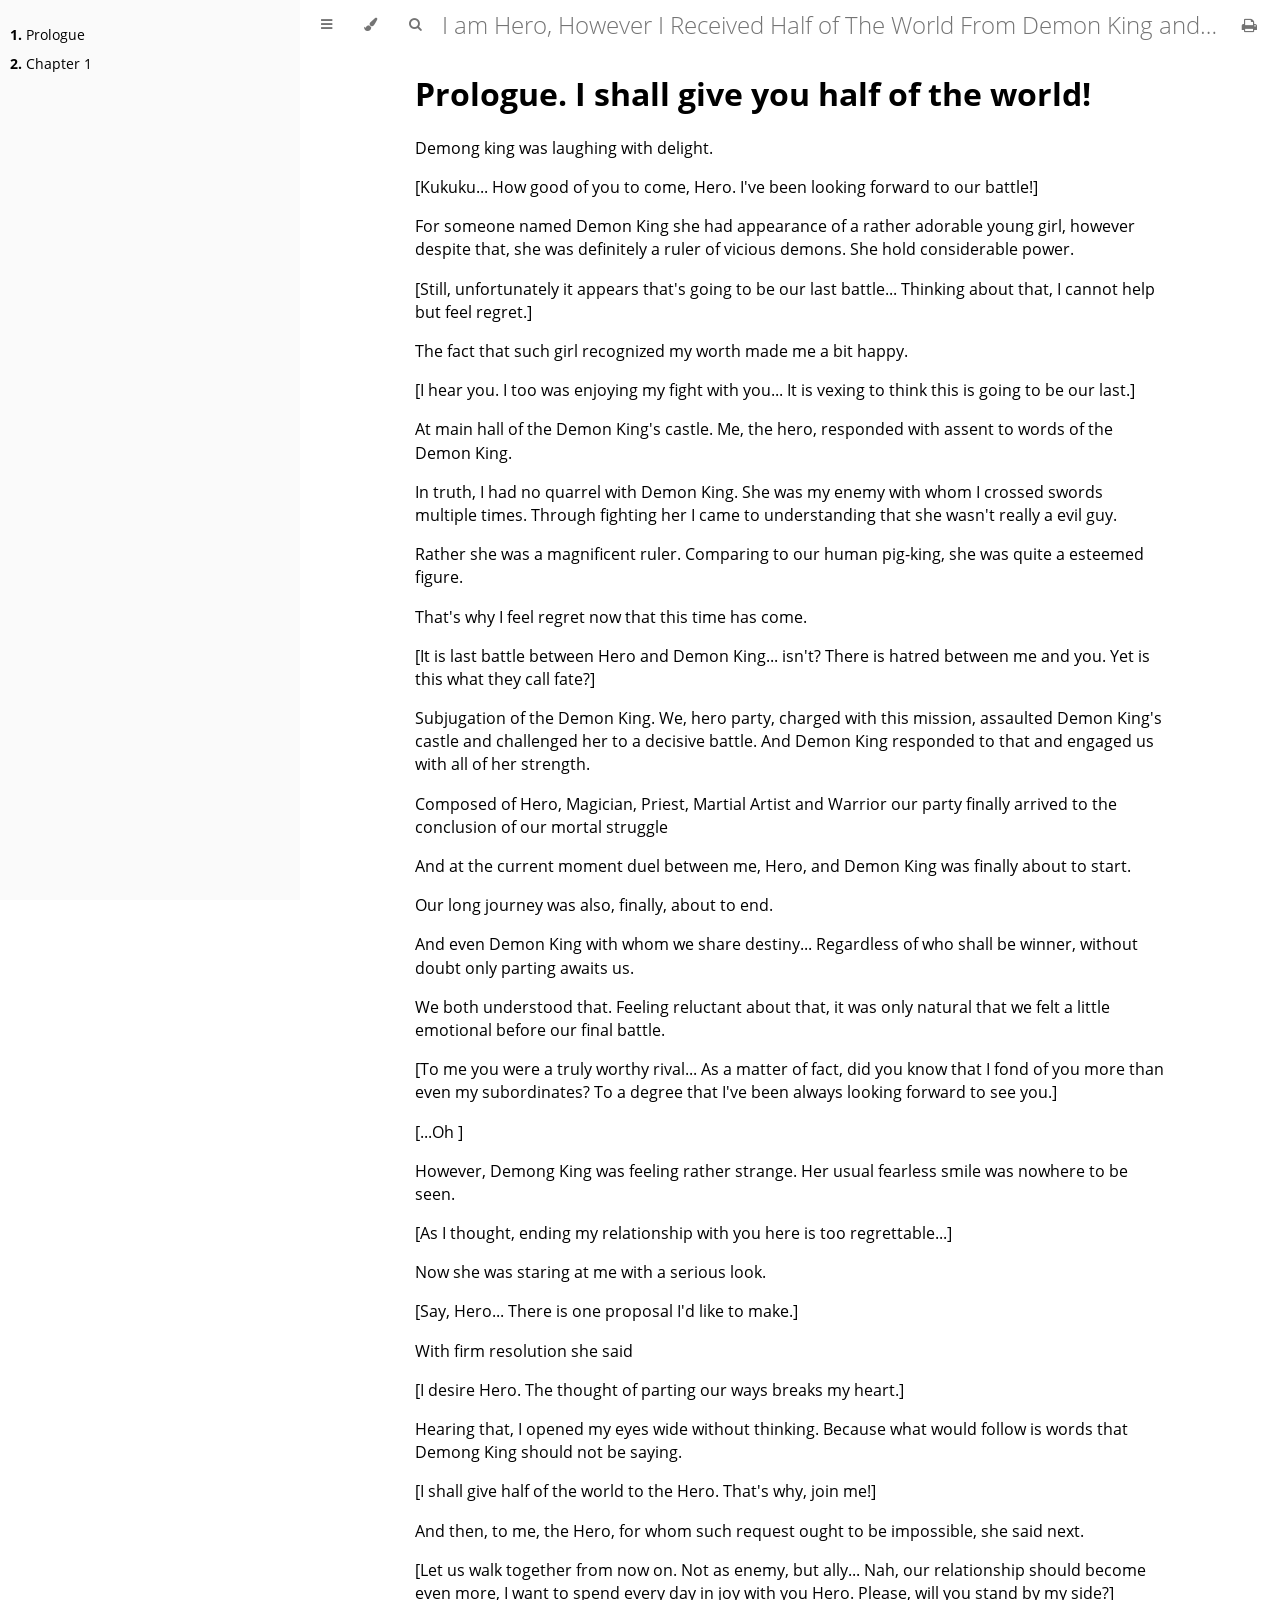
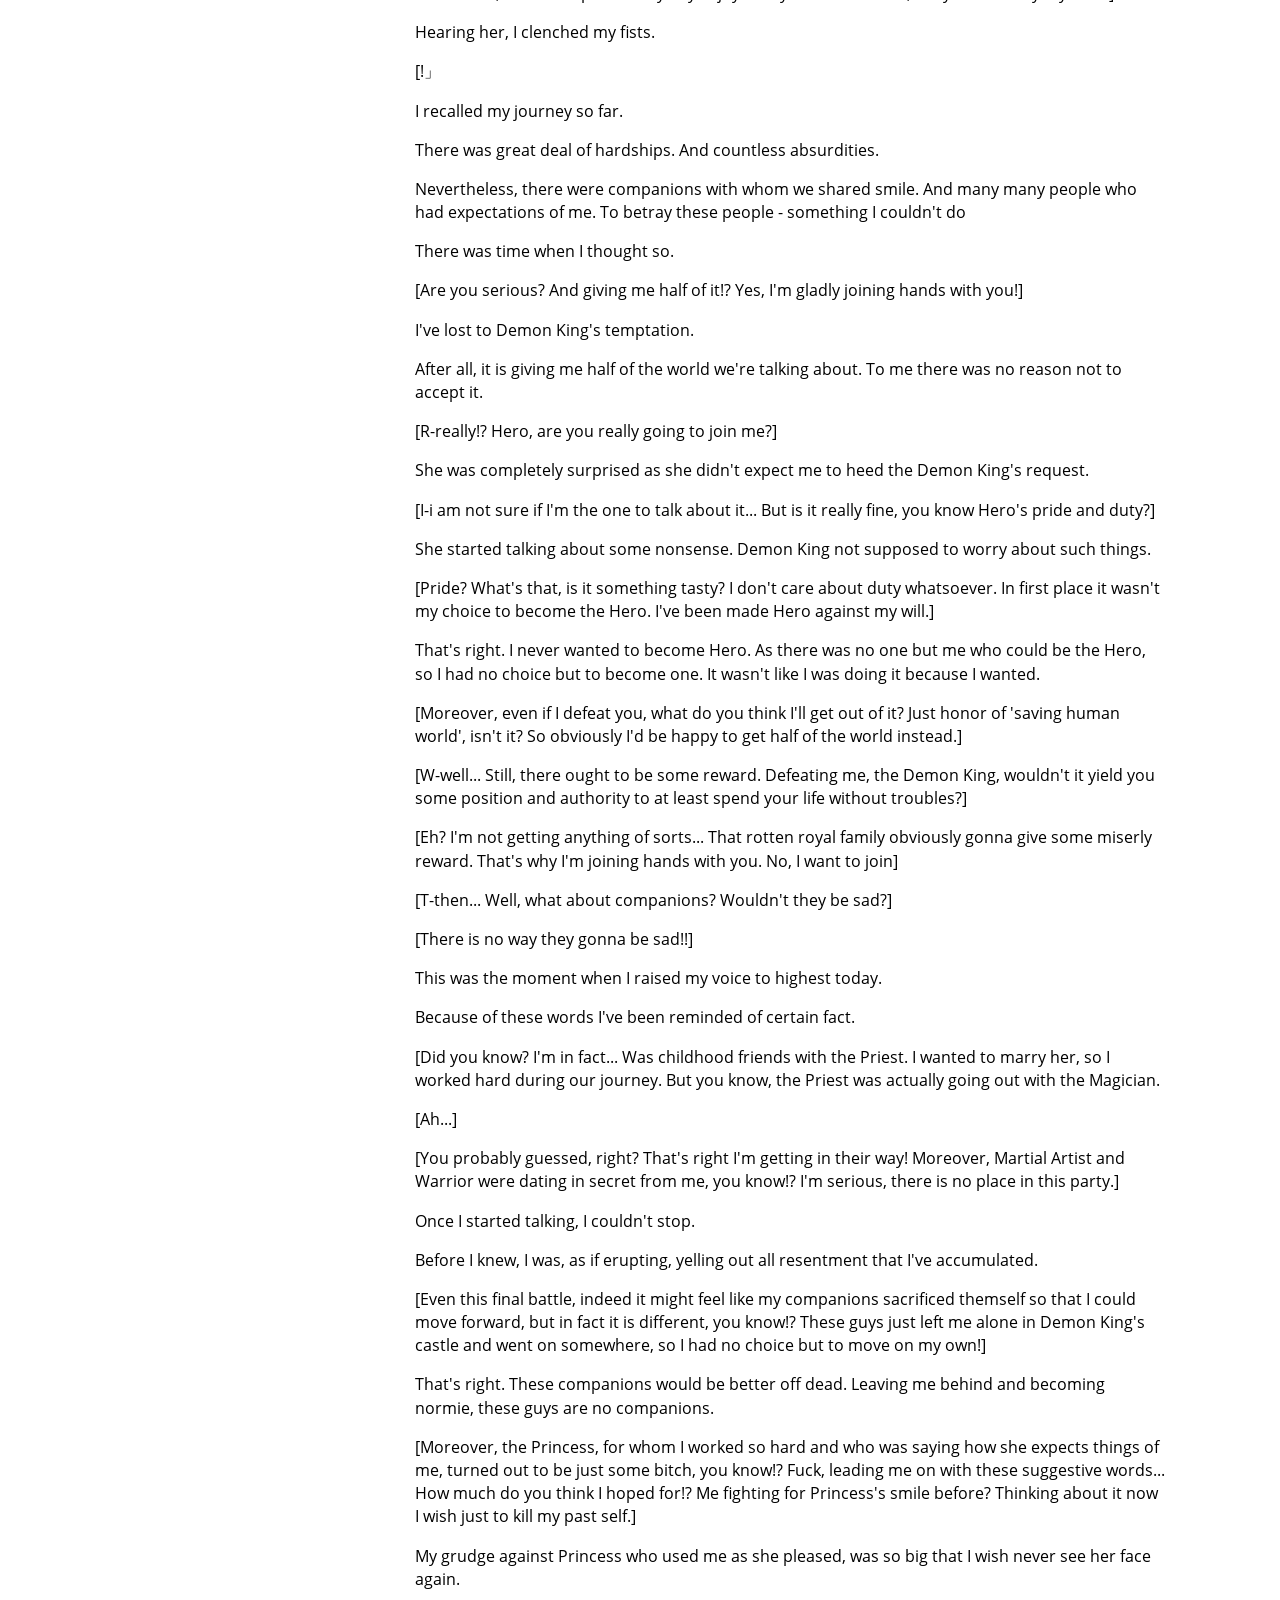
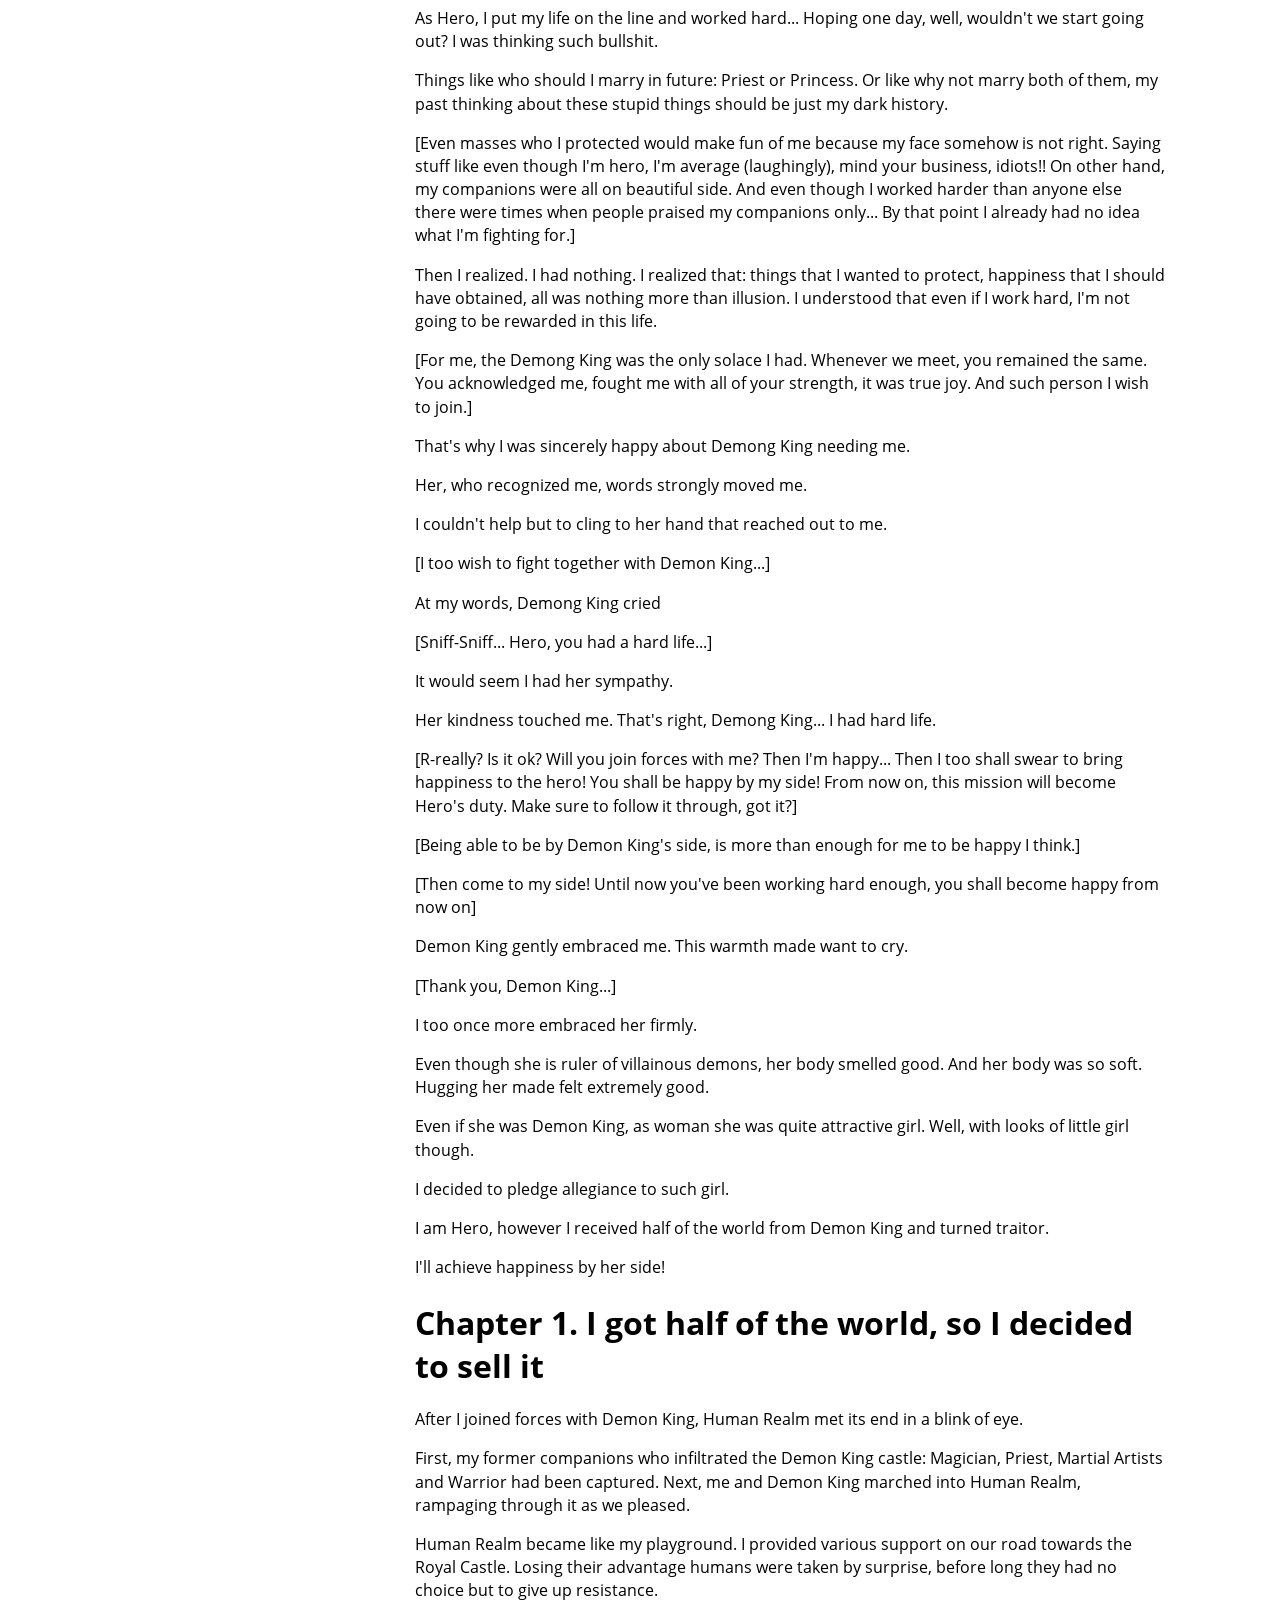
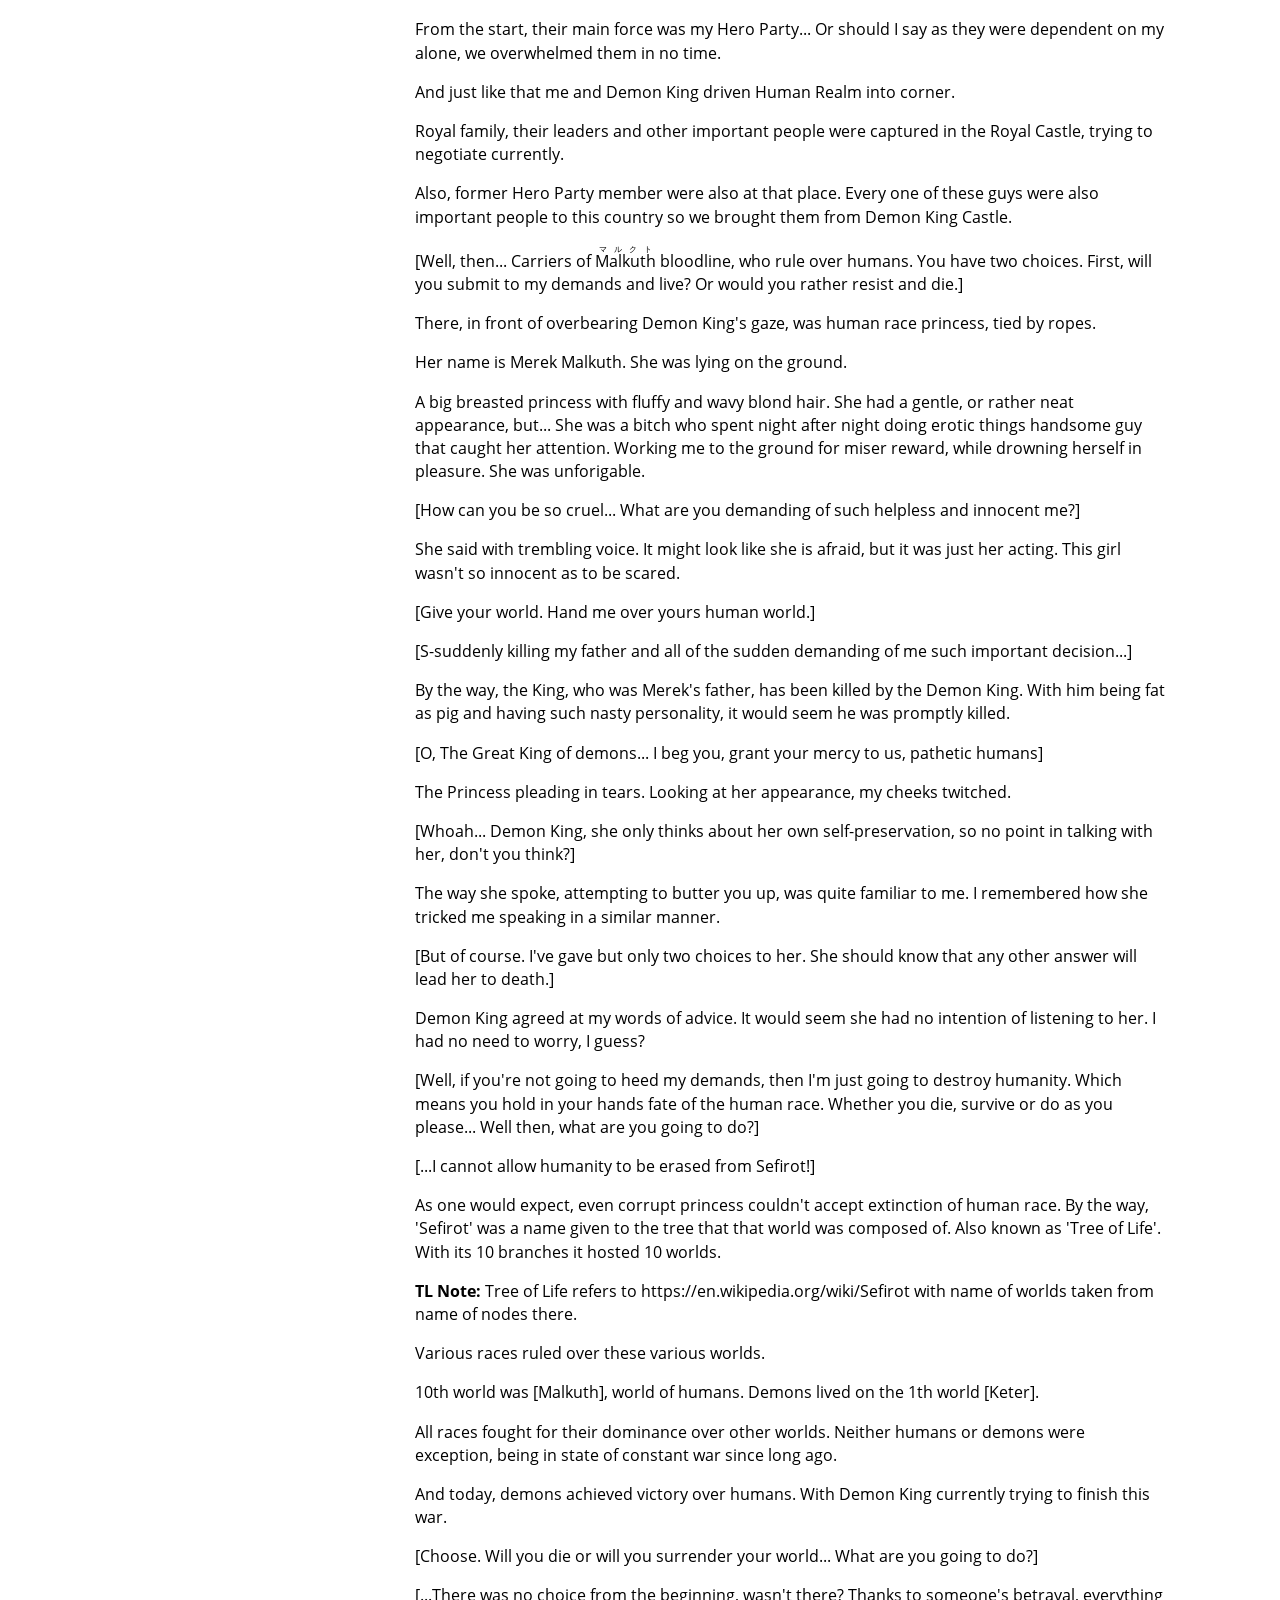
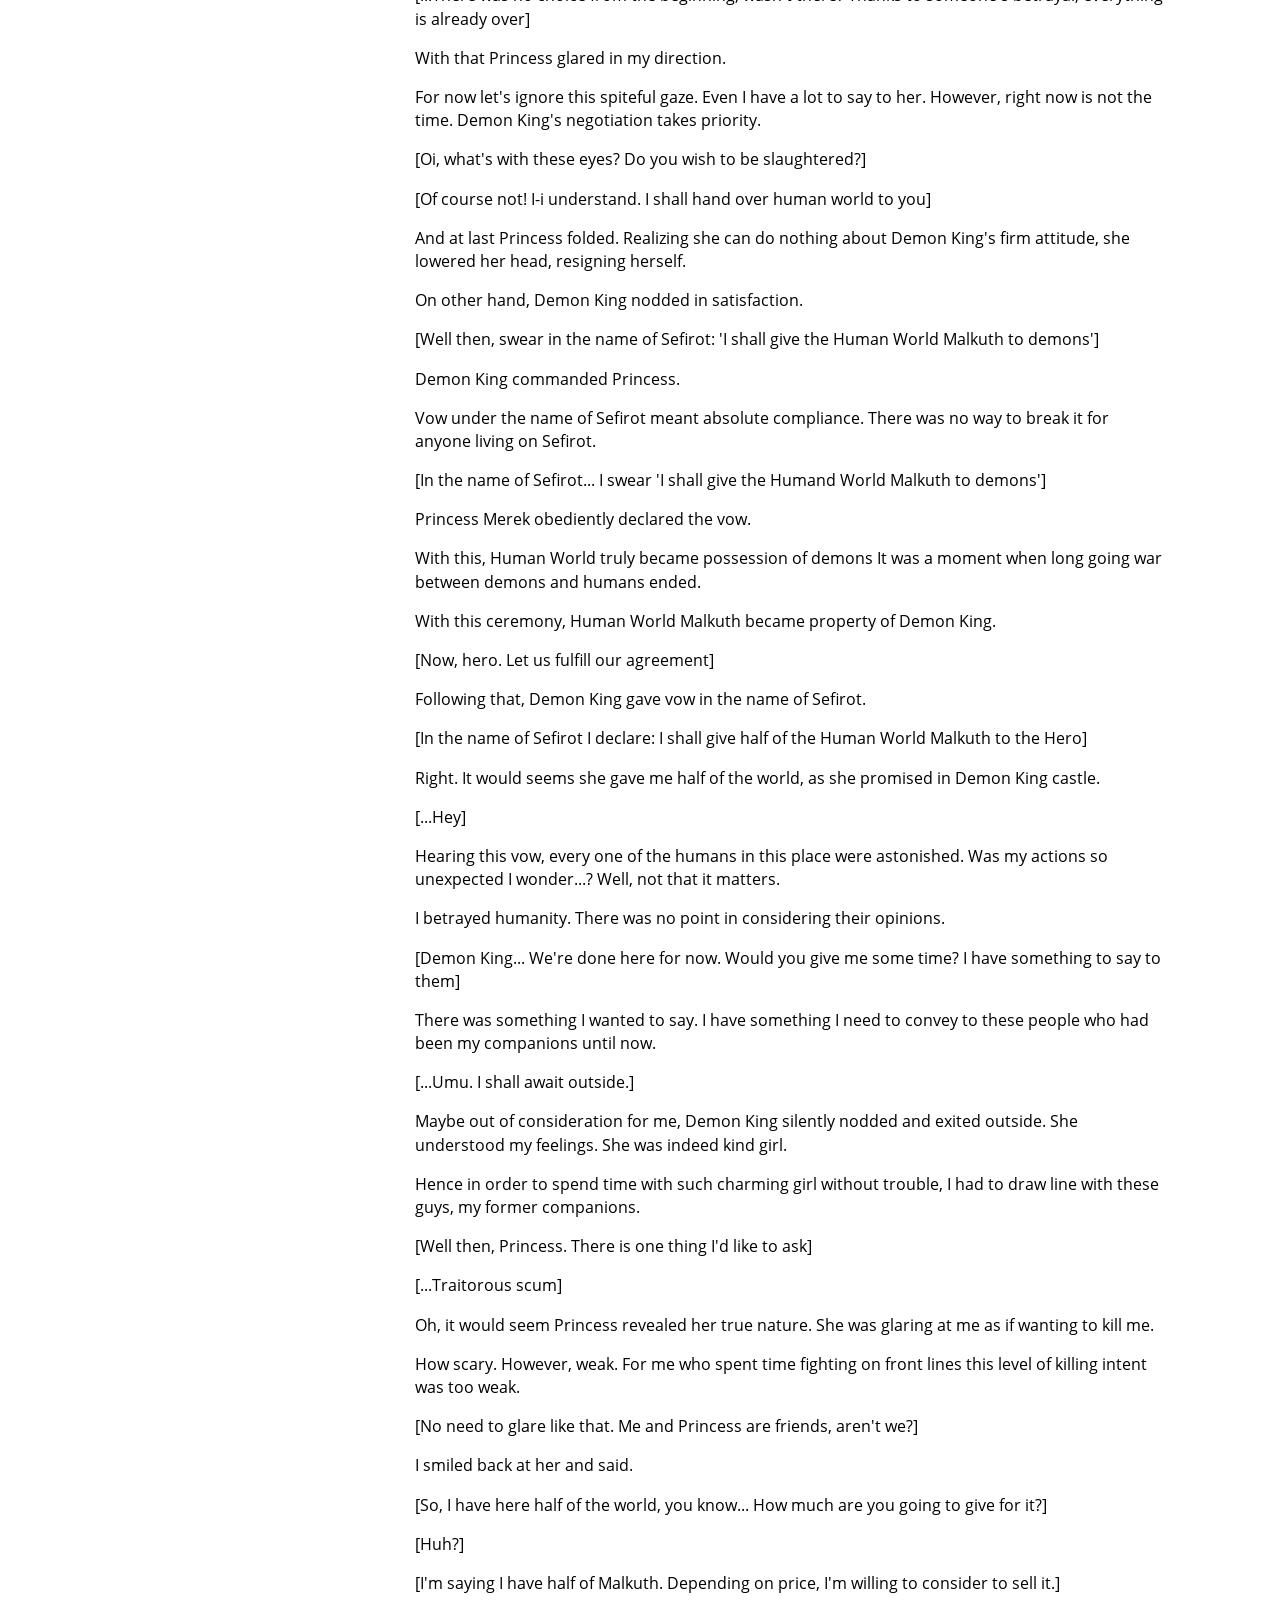
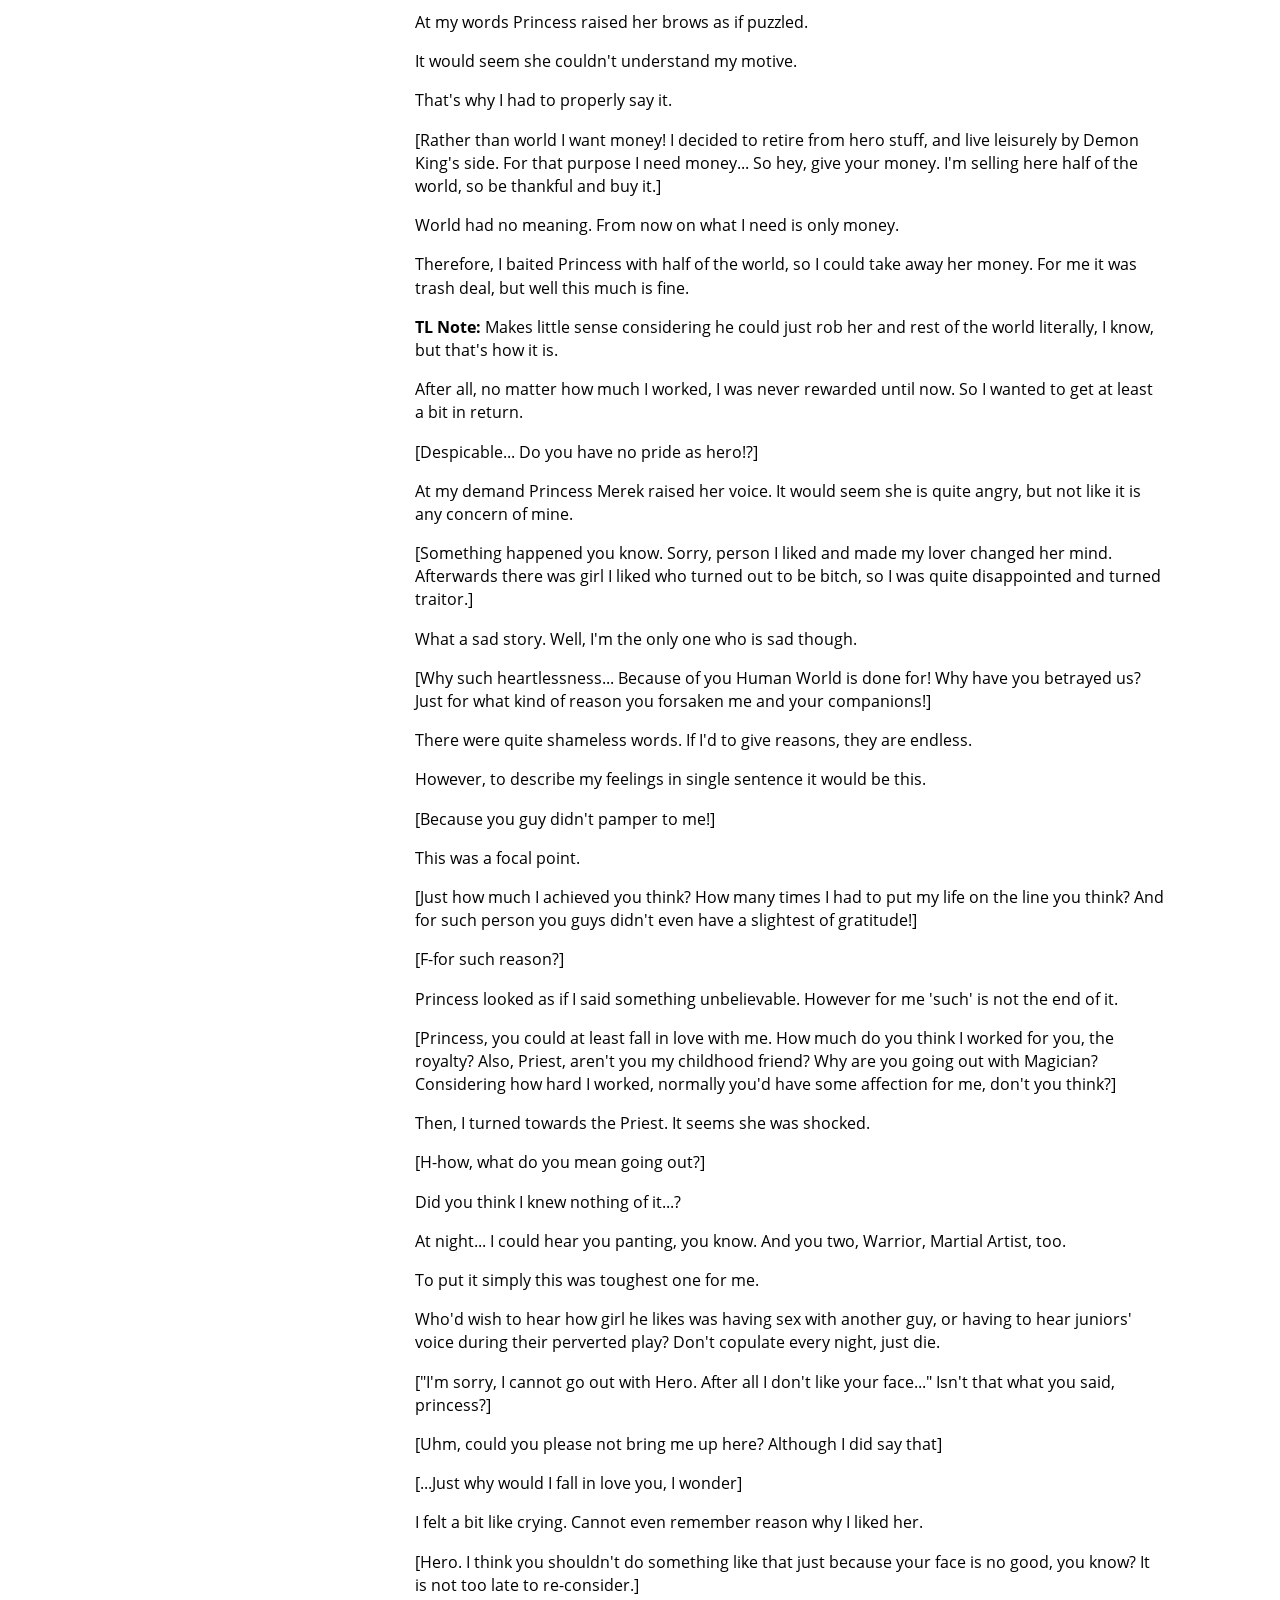
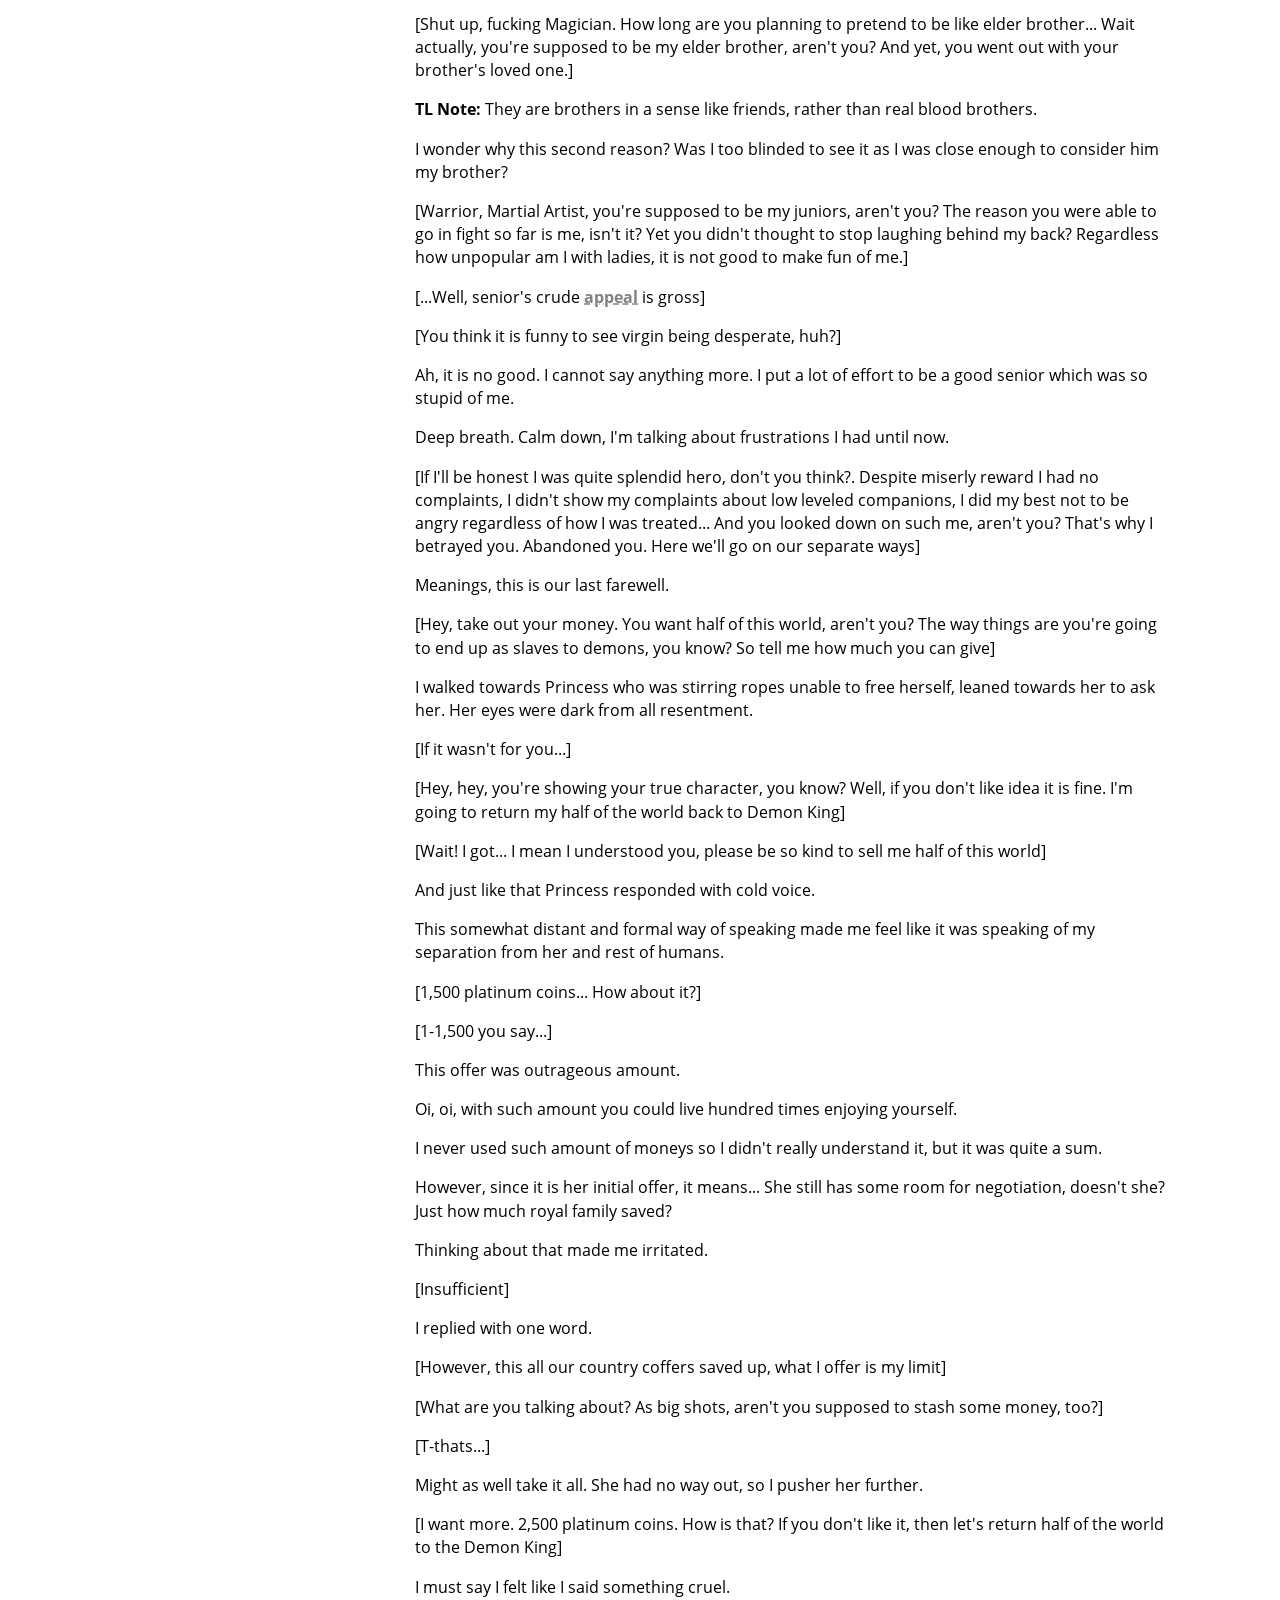
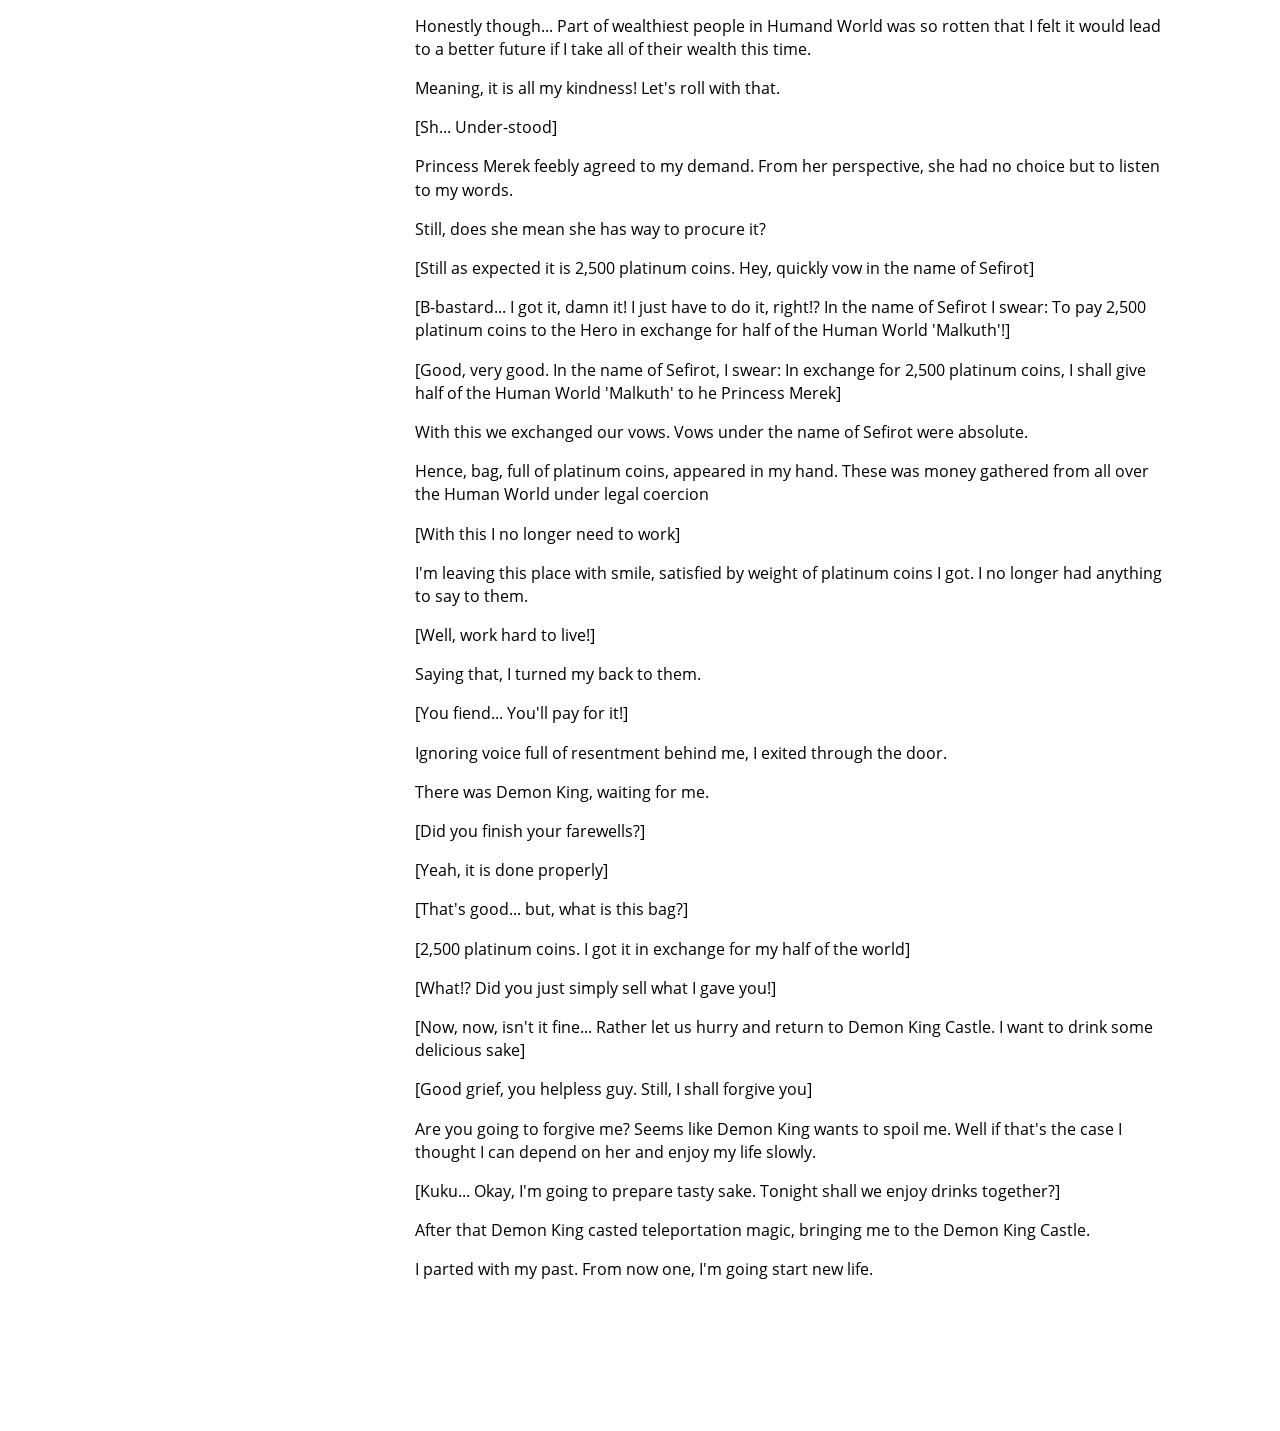
<file: print.html>
<!DOCTYPE HTML>
<html lang="en" class="sidebar-visible no-js light">
    <head>
        <!-- Book generated using mdBook -->
        <meta charset="UTF-8">
        <title>I am Hero, However I Received Half of The World From Demon King and Turned Traitor</title>
        <meta name="robots" content="noindex" />


        <!-- Custom HTML head -->
        
        <meta name="description" content="">
        <meta name="viewport" content="width=device-width, initial-scale=1">
        <meta name="theme-color" content="#ffffff" />

        <link rel="icon" href="favicon.svg">
        <link rel="shortcut icon" href="favicon.png">
        <link rel="stylesheet" href="css/variables.css">
        <link rel="stylesheet" href="css/general.css">
        <link rel="stylesheet" href="css/chrome.css">
        <link rel="stylesheet" href="css/print.css" media="print">

        <!-- Fonts -->
        <link rel="stylesheet" href="FontAwesome/css/font-awesome.css">
        <link rel="stylesheet" href="fonts/fonts.css">

        <!-- Highlight.js Stylesheets -->
        <link rel="stylesheet" href="highlight.css">
        <link rel="stylesheet" href="tomorrow-night.css">
        <link rel="stylesheet" href="ayu-highlight.css">

        <!-- Custom theme stylesheets -->
        <link rel="stylesheet" href="text-style.css">

    </head>
    <body>
        <!-- Provide site root to javascript -->
        <script>
            var path_to_root = "";
            var default_theme = window.matchMedia("(prefers-color-scheme: dark)").matches ? "navy" : "light";
        </script>

        <!-- Work around some values being stored in localStorage wrapped in quotes -->
        <script>
            try {
                var theme = localStorage.getItem('mdbook-theme');
                var sidebar = localStorage.getItem('mdbook-sidebar');

                if (theme.startsWith('"') && theme.endsWith('"')) {
                    localStorage.setItem('mdbook-theme', theme.slice(1, theme.length - 1));
                }

                if (sidebar.startsWith('"') && sidebar.endsWith('"')) {
                    localStorage.setItem('mdbook-sidebar', sidebar.slice(1, sidebar.length - 1));
                }
            } catch (e) { }
        </script>

        <!-- Set the theme before any content is loaded, prevents flash -->
        <script>
            var theme;
            try { theme = localStorage.getItem('mdbook-theme'); } catch(e) { }
            if (theme === null || theme === undefined) { theme = default_theme; }
            var html = document.querySelector('html');
            html.classList.remove('no-js')
            html.classList.remove('light')
            html.classList.add(theme);
            html.classList.add('js');
        </script>

        <!-- Hide / unhide sidebar before it is displayed -->
        <script>
            var html = document.querySelector('html');
            var sidebar = 'hidden';
            if (document.body.clientWidth >= 1080) {
                try { sidebar = localStorage.getItem('mdbook-sidebar'); } catch(e) { }
                sidebar = sidebar || 'visible';
            }
            html.classList.remove('sidebar-visible');
            html.classList.add("sidebar-" + sidebar);
        </script>

        <nav id="sidebar" class="sidebar" aria-label="Table of contents">
            <div class="sidebar-scrollbox">
                <ol class="chapter"><li class="chapter-item expanded "><a href="prologue.html"><strong aria-hidden="true">1.</strong> Prologue</a></li><li class="chapter-item expanded "><a href="chapter_1.html"><strong aria-hidden="true">2.</strong> Chapter 1</a></li></ol>
            </div>
            <div id="sidebar-resize-handle" class="sidebar-resize-handle"></div>
        </nav>

        <div id="page-wrapper" class="page-wrapper">

            <div class="page">
                                <div id="menu-bar-hover-placeholder"></div>
                <div id="menu-bar" class="menu-bar sticky bordered">
                    <div class="left-buttons">
                        <button id="sidebar-toggle" class="icon-button" type="button" title="Toggle Table of Contents" aria-label="Toggle Table of Contents" aria-controls="sidebar">
                            <i class="fa fa-bars"></i>
                        </button>
                        <button id="theme-toggle" class="icon-button" type="button" title="Change theme" aria-label="Change theme" aria-haspopup="true" aria-expanded="false" aria-controls="theme-list">
                            <i class="fa fa-paint-brush"></i>
                        </button>
                        <ul id="theme-list" class="theme-popup" aria-label="Themes" role="menu">
                            <li role="none"><button role="menuitem" class="theme" id="light">Light</button></li>
                            <li role="none"><button role="menuitem" class="theme" id="rust">Rust</button></li>
                            <li role="none"><button role="menuitem" class="theme" id="coal">Coal</button></li>
                            <li role="none"><button role="menuitem" class="theme" id="navy">Navy</button></li>
                            <li role="none"><button role="menuitem" class="theme" id="ayu">Ayu</button></li>
                        </ul>
                        <button id="search-toggle" class="icon-button" type="button" title="Search. (Shortkey: s)" aria-label="Toggle Searchbar" aria-expanded="false" aria-keyshortcuts="S" aria-controls="searchbar">
                            <i class="fa fa-search"></i>
                        </button>
                    </div>

                    <h1 class="menu-title">I am Hero, However I Received Half of The World From Demon King and Turned Traitor</h1>

                    <div class="right-buttons">
                        <a href="print.html" title="Print this book" aria-label="Print this book">
                            <i id="print-button" class="fa fa-print"></i>
                        </a>

                    </div>
                </div>

                <div id="search-wrapper" class="hidden">
                    <form id="searchbar-outer" class="searchbar-outer">
                        <input type="search" id="searchbar" name="searchbar" placeholder="Search this book ..." aria-controls="searchresults-outer" aria-describedby="searchresults-header">
                    </form>
                    <div id="searchresults-outer" class="searchresults-outer hidden">
                        <div id="searchresults-header" class="searchresults-header"></div>
                        <ul id="searchresults">
                        </ul>
                    </div>
                </div>

                <!-- Apply ARIA attributes after the sidebar and the sidebar toggle button are added to the DOM -->
                <script>
                    document.getElementById('sidebar-toggle').setAttribute('aria-expanded', sidebar === 'visible');
                    document.getElementById('sidebar').setAttribute('aria-hidden', sidebar !== 'visible');
                    Array.from(document.querySelectorAll('#sidebar a')).forEach(function(link) {
                        link.setAttribute('tabIndex', sidebar === 'visible' ? 0 : -1);
                    });
                </script>

                <div id="content" class="content">
                    <main>
                        <h1 id="prologue-i-shall-give-you-half-of-the-world"><a class="header" href="#prologue-i-shall-give-you-half-of-the-world">Prologue. I shall give you half of the world!</a></h1>
<p>Demong king was laughing with delight.</p>
<p>[Kukuku... How good of you to come, Hero. I've been looking forward to our battle!]</p>
<p>For someone named Demon King she had appearance of a rather adorable young girl,
however despite that, she was definitely a ruler of vicious demons.
She hold considerable power.</p>
<p>[Still, unfortunately it appears that's going to be our last battle...
Thinking about that, I cannot help but feel regret.]</p>
<p>The fact that such girl recognized my worth made me a bit happy.</p>
<p>[I hear you. I too was enjoying my fight with you...
It is vexing to think this is going to be our last.]</p>
<p>At main hall of the Demon King's castle.
Me, the hero, responded with assent to words of the Demon King.</p>
<p>In truth, I had no quarrel with Demon King.
She was my enemy with whom I crossed swords multiple times.
Through fighting her I came to understanding that she wasn't really a evil guy.</p>
<p>Rather she was a magnificent ruler.
Comparing to our human pig-king, she was quite a esteemed figure.</p>
<p>That's why I feel regret now that this time has come.</p>
<p>[It is last battle between Hero and Demon King... isn't?
There is hatred between me and you. Yet is this what they call fate?]</p>
<p>Subjugation of the Demon King.
We, hero party, charged with this mission, assaulted Demon King's castle and challenged her to a decisive battle.
And Demon King responded to that and engaged us with all of her strength.</p>
<p>Composed of Hero, Magician, Priest, Martial Artist and Warrior our party finally arrived to the conclusion of our mortal struggle</p>
<p>And at the current moment duel between me, Hero, and Demon King was finally about to start.</p>
<p>Our long journey was also, finally, about to end.</p>
<p>And even Demon King with whom we share destiny...
Regardless of who shall be winner, without doubt only parting awaits us.</p>
<p>We both understood that.
Feeling reluctant about that, it was only natural that we felt a little emotional before our final battle.</p>
<p>[To me you were a truly worthy rival...
As a matter of fact, did you know that I fond of you more than even my subordinates?
To a degree that I've been always looking forward to see you.]</p>
<p>[...Oh ]</p>
<p>However, Demong King was feeling rather strange.
Her usual fearless smile was nowhere to be seen.</p>
<p>[As I thought, ending my relationship with you here is too regrettable...]</p>
<p>Now she was staring at me with a serious look.</p>
<p>[Say, Hero... There is one proposal I'd like to make.]</p>
<p>With firm resolution she said</p>
<p>[I desire Hero. The thought of parting our ways breaks my heart.]</p>
<p>Hearing that, I opened my eyes wide without thinking.
Because what would follow is words that Demong King should not be saying.</p>
<p>[I shall give half of the world to the Hero.
That's why, join me!]</p>
<p>And then, to me, the Hero, for whom such request ought to be impossible, she said next.</p>
<p>[Let us walk together from now on.
Not as enemy, but ally... Nah, our relationship should become even more, I want to spend every day in joy with you Hero.
Please, will you stand by my side?]</p>
<p>Hearing her, I clenched my fists.</p>
<p>[!」</p>
<p>I recalled my journey so far.</p>
<p>There was great deal of hardships.
And countless absurdities.</p>
<p>Nevertheless, there were companions with whom we shared smile.
And many many people who had expectations of me.
To betray these people - something I couldn't do</p>
<p>There was time when I thought so.</p>
<p>[Are you serious? And giving me half of it!? Yes, I'm gladly joining hands with you!]</p>
<p>I've lost to Demon King's temptation.</p>
<p>After all, it is giving me half of the world we're talking about.
To me there was no reason not to accept it.</p>
<p>[R-really!? Hero, are you really going to join me?]</p>
<p>She was completely surprised as she didn't expect me to heed the Demon King's request.</p>
<p>[I-i am not sure if I'm the one to talk about it...
But is it really fine, you know Hero's pride and duty?]</p>
<p>She started talking about some nonsense.
Demon King not supposed to worry about such things.</p>
<p>[Pride? What's that, is it something tasty? I don't care about duty whatsoever.
In first place it wasn't my choice to become the Hero.
I've been made Hero against my will.]</p>
<p>That's right. I never wanted to become Hero.
As there was no one but me who could be the Hero, so I had no choice but to become one.
It wasn't like I was doing it because I wanted.</p>
<p>[Moreover, even if I defeat you, what do you think I'll get out of it?
Just honor of 'saving human world', isn't it?
So obviously I'd be happy to get half of the world instead.]</p>
<p>[W-well... Still, there ought to be some reward.
Defeating me, the Demon King, wouldn't it yield you some position and authority to at least spend your life without troubles?]</p>
<p>[Eh? I'm not getting anything of sorts... That rotten royal family obviously gonna give some miserly reward.
That's why I'm joining hands with you.
No, I want to join]</p>
<p>[T-then... Well, what about companions? Wouldn't they be sad?]</p>
<p>[There is no way they gonna be sad!!]</p>
<p>This was the moment when I raised my voice to highest today.</p>
<p>Because of these words I've been reminded of certain fact.</p>
<p>[Did you know? I'm in fact... Was childhood friends with the Priest.
I wanted to marry her, so I worked hard during our journey.
But you know, the Priest was actually going out with the Magician.</p>
<p>[Ah...]</p>
<p>[You probably guessed, right?
That's right I'm getting in their way!
Moreover, Martial Artist and Warrior were dating in secret from me, you know!?
I'm serious, there is no place in this party.]</p>
<p>Once I started talking, I couldn't stop.</p>
<p>Before I knew, I was, as if erupting, yelling out all resentment that I've accumulated.</p>
<p>[Even this final battle, indeed it might feel like my companions sacrificed themself so that I could move forward,
but in fact it is different, you know!?
These guys just left me alone in Demon King's castle and went on somewhere, so I had no choice but to move on my own!]</p>
<p>That's right. These companions would be better off dead.
Leaving me behind and becoming normie, these guys are no companions.</p>
<p>[Moreover, the Princess, for whom I worked so hard and who was saying how she expects things of me, turned out to be just some bitch, you know!?
Fuck, leading me on with these suggestive words... How much do you think I hoped for!?
Me fighting for Princess's smile before?
Thinking about it now I wish just to kill my past self.]</p>
<p>My grudge against Princess who used me as she pleased, was so big that I wish never see her face again.</p>
<p>As Hero, I put my life on the line and worked hard...
Hoping one day, well, wouldn't we start going out?
I was thinking such bullshit.</p>
<p>Things like who should I marry in future: Priest or Princess.
Or like why not marry both of them, my past thinking about these stupid things should be just my dark history.</p>
<p>[Even masses who I protected would make fun of me because my face somehow is not right.
Saying stuff like even though I'm hero, I'm average (laughingly), mind your business, idiots!!
On other hand, my companions were all on beautiful side.
And even though I worked harder than anyone else there were times when people praised my companions only...
By that point I already had no idea what I'm fighting for.]</p>
<p>Then I realized.
I had nothing.
I realized that: things that I wanted to protect, happiness that I should have obtained, all was nothing more than illusion.
I understood that even if I work hard, I'm not going to be rewarded in this life.</p>
<p>[For me, the Demong King was the only solace I had.
Whenever we meet, you remained the same.
You acknowledged me, fought me with all of your strength, it was true joy.
And such person I wish to join.]</p>
<p>That's why I was sincerely happy about Demong King needing me.</p>
<p>Her, who recognized me, words strongly moved me.</p>
<p>I couldn't help but to cling to her hand that reached out to me.</p>
<p>[I too wish to fight together with Demon King...]</p>
<p>At my words, Demong King cried</p>
<p>[Sniff-Sniff... Hero, you had a hard life...]</p>
<p>It would seem I had her sympathy.</p>
<p>Her kindness touched me.
That's right, Demong King... I had hard life.</p>
<p>[R-really? Is it ok? Will you join forces with me?
Then I'm happy... Then I too shall swear to bring happiness to the hero!
You shall be happy by my side!
From now on, this mission will become Hero's duty.
Make sure to follow it through, got it?]</p>
<p>[Being able to be by Demon King's side, is more than enough for me to be happy I think.]</p>
<p>[Then come to my side! Until now you've been working hard enough, you shall become happy from now on]</p>
<p>Demon King gently embraced me.
This warmth made want to cry.</p>
<p>[Thank you, Demon King...]</p>
<p>I too once more embraced her firmly.</p>
<p>Even though she is ruler of villainous demons, her body smelled good.
And her body was so soft.
Hugging her made felt extremely good.</p>
<p>Even if she was Demon King, as woman she was quite attractive girl.
Well, with looks of little girl though.</p>
<p>I decided to pledge allegiance to such girl.</p>
<p>I am Hero, however I received half of the world from Demon King and turned traitor.</p>
<p>I'll achieve happiness by her side!</p>
<div style="break-before: page; page-break-before: always;"></div><h1 id="chapter-1-i-got-half-of-the-world-so-i-decided-to-sell-it"><a class="header" href="#chapter-1-i-got-half-of-the-world-so-i-decided-to-sell-it">Chapter 1. I got half of the world, so I decided to sell it</a></h1>
<p>After I joined forces with Demon King, Human Realm met its end in a blink of eye.</p>
<p>First, my former companions who infiltrated the Demon King castle: Magician, Priest, Martial Artists and Warrior had been captured.
Next, me and Demon King marched into Human Realm, rampaging through it as we pleased.</p>
<p>Human Realm became like my playground.
I provided various support on our road towards the Royal Castle.
Losing their advantage humans were taken by surprise, before long they had no choice but to give up resistance.</p>
<p>From the start, their main force was my Hero Party...
Or should I say as they were dependent on my alone, we overwhelmed them in no time.</p>
<p>And just like that me and Demon King driven Human Realm into corner.</p>
<p>Royal family, their leaders and other important people were captured in the Royal Castle,
trying to negotiate currently.</p>
<p>Also, former Hero Party member were also at that place.
Every one of these guys were also important people to this country so we brought them from Demon King Castle.</p>
<p>[Well, then... Carriers of <ruby>Malkuth<rt>マルクト</rt></ruby> bloodline, who rule over humans.
You have two choices.
First, will you submit to my demands and live?
Or would you rather resist and die.]</p>
<p>There, in front of overbearing Demon King's gaze, was human race princess, tied by ropes.</p>
<p>Her name is Merek Malkuth.
She was lying on the ground.</p>
<p>A big breasted princess with fluffy and wavy blond hair.
She had a gentle, or rather neat appearance, but...
She was a bitch who spent night after night doing erotic things handsome guy that caught her attention.
Working me to the ground for miser reward, while drowning herself in pleasure.
She was unforigable.</p>
<p>[How can you be so cruel...
What are you demanding of such helpless and innocent me?]</p>
<p>She said with trembling voice.
It might look like she is afraid, but it was just her acting.
This girl wasn't so innocent as to be scared.</p>
<p>[Give your world.
Hand me over yours human world.]</p>
<p>[S-suddenly killing my father and all of the sudden demanding of me such important decision...]</p>
<p>By the way, the King, who was Merek's father, has been killed by the Demon King.
With him being fat as pig and having such nasty personality, it would seem he was promptly killed.</p>
<p>[O, The Great King of demons... I beg you, grant your mercy to us, pathetic humans]</p>
<p>The Princess pleading in tears.
Looking at her appearance, my cheeks twitched.</p>
<p>[Whoah... Demon King, she only thinks about her own self-preservation, so no point in talking with her, don't you think?]</p>
<p>The way she spoke, attempting to butter you up, was quite familiar to me.
I remembered how she tricked me speaking in a similar manner.</p>
<p>[But of course. I've gave but only two choices to her.
She should know that any other answer will lead her to death.]</p>
<p>Demon King agreed at my words of advice.
It would seem she had no intention of listening to her.
I had no need to worry, I guess?</p>
<p>[Well, if you're not going to heed my demands, then I'm just going to destroy humanity.
Which means you hold in your hands fate of the human race.
Whether you die, survive or do as you please... Well then, what are you going to do?]</p>
<p>[...I cannot allow humanity to be erased from Sefirot!]</p>
<p>As one would expect, even corrupt princess couldn't accept extinction of human race.
By the way, 'Sefirot' was a name given to the tree that that world was composed of.
Also known as 'Tree of Life'.
With its 10 branches it hosted 10 worlds.</p>
<p><strong>TL Note:</strong> Tree of Life refers to https://en.wikipedia.org/wiki/Sefirot with name of worlds taken from name of nodes there.</p>
<p>Various races ruled over these various worlds.</p>
<p>10th world was [Malkuth], world of humans.
Demons lived on the 1th world [Keter].</p>
<p>All races fought for their dominance over other worlds.
Neither humans or demons were exception, being in state of constant war since long ago.</p>
<p>And today, demons achieved victory over humans.
With Demon King currently trying to finish this war.</p>
<p>[Choose. Will you die or will you surrender your world...
What are you going to do?]</p>
<p>[...There was no choice from the beginning, wasn't there?
Thanks to someone's betrayal, everything is already over]</p>
<p>With that Princess glared in my direction.</p>
<p>For now let's ignore this spiteful gaze.
Even I have a lot to say to her.
However, right now is not the time.
Demon King's negotiation takes priority.</p>
<p>[Oi, what's with these eyes?
Do you wish to be slaughtered?]</p>
<p>[Of course not! I-i understand.
I shall hand over human world to you]</p>
<p>And at last Princess folded.
Realizing she can do nothing about Demon King's firm attitude, she lowered her head, resigning herself.</p>
<p>On other hand, Demon King nodded in satisfaction.</p>
<p>[Well then, swear in the name of Sefirot: 'I shall give the Human World Malkuth to demons']</p>
<p>Demon King commanded Princess.</p>
<p>Vow under the name of Sefirot meant absolute compliance.
There was no way to break it for anyone living on Sefirot.</p>
<p>[In the name of Sefirot... I swear 'I shall give the Humand World Malkuth to demons']</p>
<p>Princess Merek obediently declared the vow.</p>
<p>With this, Human World truly became possession of demons
It was a moment when long going war between demons and humans ended.</p>
<p>With this ceremony, Human World Malkuth became property of Demon King.</p>
<p>[Now, hero. Let us fulfill our agreement]</p>
<p>Following that, Demon King gave vow in the name of Sefirot.</p>
<p>[In the name of Sefirot I declare: I shall give half of the Human World Malkuth to the Hero]</p>
<p>Right. It would seems she gave me half of the world, as she promised in Demon King castle.</p>
<p>[...Hey]</p>
<p>Hearing this vow, every one of the humans in this place were astonished.
Was my actions so unexpected I wonder...?
Well, not that it matters.</p>
<p>I betrayed humanity.
There was no point in considering their opinions.</p>
<p>[Demon King... We're done here for now.
Would you give me some time?
I have something to say to them]</p>
<p>There was something I wanted to say.
I have something I need to convey to these people who had been my companions until now.</p>
<p>[...Umu. I shall await outside.]</p>
<p>Maybe out of consideration for me, Demon King silently nodded and exited outside.
She understood my feelings.
She was indeed kind girl.</p>
<p>Hence in order to spend time with such charming girl without trouble, I had to draw line with these guys, my former companions.</p>
<p>[Well then, Princess.
There is one thing I'd like to ask]</p>
<p>[...Traitorous scum]</p>
<p>Oh, it would seem Princess revealed her true nature.
She was glaring at me as if wanting to kill me.</p>
<p>How scary.
However, weak.
For me who spent time fighting on front lines this level of killing intent was too weak.</p>
<p>[No need to glare like that.
Me and Princess are friends, aren't we?]</p>
<p>I smiled back at her and said.</p>
<p>[So, I have here half of the world, you know...
How much are you going to give for it?]</p>
<p>[Huh?]</p>
<p>[I'm saying I have half of Malkuth.
Depending on price, I'm willing to consider to sell it.]</p>
<p>At my words Princess raised her brows as if puzzled.</p>
<p>It would seem she couldn't understand my motive.</p>
<p>That's why I had to properly say it.</p>
<p>[Rather than world I want money!
I decided to retire from hero stuff, and live leisurely by Demon King's side.
For that purpose I need money...
So hey, give your money.
I'm selling here half of the world, so be thankful and buy it.]</p>
<p>World had no meaning.
From now on what I need is only money.</p>
<p>Therefore, I baited Princess with half of the world, so I could take away her money.
For me it was trash deal, but well this much is fine.</p>
<p><strong>TL Note:</strong> Makes little sense considering he could just rob her and rest of the world literally, I know, but that's how it is.</p>
<p>After all, no matter how much I worked, I was never rewarded until now.
So I wanted to get at least a bit in return.</p>
<p>[Despicable... Do you have no pride as hero!?]</p>
<p>At my demand Princess Merek raised her voice.
It would seem she is quite angry, but not like it is any concern of mine.</p>
<p>[Something happened you know.
Sorry, person I liked and made my lover changed her mind.
Afterwards there was girl I liked who turned out to be bitch, so I was quite disappointed and turned traitor.]</p>
<p>What a sad story.
Well, I'm the only one who is sad though.</p>
<p>[Why such heartlessness...
Because of you Human World is done for!
Why have you betrayed us?
Just for what kind of reason you forsaken me and your companions!]</p>
<p>There were quite shameless words.
If I'd to give reasons, they are endless.</p>
<p>However, to describe my feelings in single sentence it would be this.</p>
<p>[Because you guy didn't pamper to me!]</p>
<p>This was a focal point.</p>
<p>[Just how much I achieved you think?
How many times I had to put my life on the line you think?
And for such person you guys didn't even have a slightest of gratitude!]</p>
<p>[F-for such reason?]</p>
<p>Princess looked as if I said something unbelievable.
However for me 'such' is not the end of it.</p>
<p>[Princess, you could at least fall in love with me.
How much do you think I worked for you, the royalty?
Also, Priest, aren't you my childhood friend?
Why are you going out with Magician?
Considering how hard I worked, normally you'd have some affection for me, don't you think?]</p>
<p>Then, I turned towards the Priest.
It seems she was shocked.</p>
<p>[H-how, what do you mean going out?]</p>
<p>Did you think I knew nothing of it...?</p>
<p>At night... I could hear you panting, you know.
And you two, Warrior, Martial Artist, too.</p>
<p>To put it simply this was toughest one for me.</p>
<p>Who'd wish to hear how girl he likes was having sex with another guy,
or having to hear juniors' voice during their perverted play?
Don't copulate every night, just die.</p>
<p>[&quot;I'm sorry, I cannot go out with Hero. After all I don't like your face...&quot;
Isn't that what you said, princess?]</p>
<p>[Uhm, could you please not bring me up here?
Although I did say that]</p>
<p>[...Just why would I fall in love you, I wonder]</p>
<p>I felt a bit like crying.
Cannot even remember reason why I liked her.</p>
<p>[Hero.
I think you shouldn't do something like that just because your face is no good, you know?
It is not too late to re-consider.]</p>
<p>[Shut up, fucking Magician.
How long are you planning to pretend to be like elder brother...
Wait actually, you're supposed to be my elder brother, aren't you?
And yet, you went out with your brother's loved one.]</p>
<p><strong>TL Note:</strong> They are brothers in a sense like friends, rather than real blood brothers.</p>
<p>I wonder why this second reason?
Was I too blinded to see it as I was close enough to consider him my brother?</p>
<p>[Warrior, Martial Artist,
you're supposed to be my juniors, aren't you?
The reason you were able to go in fight so far is me, isn't it?
Yet you didn't thought to stop laughing behind my back?
Regardless how unpopular am I with ladies, it is not good to make fun of me.]</p>
<p>[...Well, senior's crude <span title="jp. アピール - as if making moves on opposite sex I suppose">appeal</span> is gross]</p>
<p>[You think it is funny to see virgin being desperate, huh?]</p>
<p>Ah, it is no good.
I cannot say anything more.
I put a lot of effort to be a good senior which was so stupid of me.</p>
<p>Deep breath.
Calm down, I'm talking about frustrations I had until now.</p>
<p>[If I'll be honest I was quite splendid hero, don't you think?.
Despite miserly reward I had no complaints,
I didn't show my complaints about low leveled companions,
I did my best not to be angry regardless of how I was treated...
And you looked down on such me, aren't you?
That's why I betrayed you.
Abandoned you.
Here we'll go on our separate ways]</p>
<p>Meanings, this is our last farewell.</p>
<p>[Hey, take out your money.
You want half of this world, aren't you?
The way things are you're going to end up as slaves to demons, you know?
So tell me how much you can give]</p>
<p>I walked towards Princess who was stirring ropes unable to free herself,
leaned towards her to ask her.
Her eyes were dark from all resentment.</p>
<p>[If it wasn't for you...]</p>
<p>[Hey, hey, you're showing your true character, you know?
Well, if you don't like idea it is fine.
I'm going to return my half of the world back to Demon King]</p>
<p>[Wait! I got...
I mean I understood you, please be so kind to sell me half of this world]</p>
<p>And just like that Princess responded with cold voice.</p>
<p>This somewhat distant and formal way of speaking made me feel like it was speaking of my separation from her and rest of humans.</p>
<p>[1,500 platinum coins... How about it?]</p>
<p>[1-1,500 you say...]</p>
<p>This offer was outrageous amount.</p>
<p>Oi, oi, with such amount you could live hundred times enjoying yourself.</p>
<p>I never used such amount of moneys so I didn't really understand it, but it was quite a sum.</p>
<p>However, since it is her initial offer, it means...
She still has some room for negotiation, doesn't she?
Just how much royal family saved?</p>
<p>Thinking about that made me irritated.</p>
<p>[Insufficient]</p>
<p>I replied with one word.</p>
<p>[However, this all our country coffers saved up, what I offer is my limit]</p>
<p>[What are you talking about?
As big shots, aren't you supposed to stash some money, too?]</p>
<p>[T-thats...]</p>
<p>Might as well take it all.
She had no way out, so I pusher her further.</p>
<p>[I want more.
2,500 platinum coins.
How is that?
If you don't like it, then let's return half of the world to the Demon King]</p>
<p>I must say I felt like I said something cruel.</p>
<p>Honestly though...
Part of wealthiest people in Humand World was so rotten that I felt it would lead to a better future if I take all of their wealth this time.</p>
<p>Meaning, it is all my kindness!
Let's roll with that.</p>
<p>[Sh... Under-stood]</p>
<p>Princess Merek feebly agreed to my demand.
From her perspective, she had no choice but to listen to my words.</p>
<p>Still, does she mean she has way to procure it?</p>
<p>[Still as expected it is 2,500 platinum coins.
Hey, quickly vow in the name of Sefirot]</p>
<p>[B-bastard... I got it, damn it!
I just have to do it, right!?
In the name of Sefirot I swear: To pay 2,500 platinum coins to the Hero in exchange for half of the Human World 'Malkuth'!]</p>
<p>[Good, very good.
In the name of Sefirot, I swear: In exchange for 2,500 platinum coins, I shall give half of the Human World 'Malkuth' to he Princess Merek]</p>
<p>With this we exchanged our vows.
Vows under the name of Sefirot were absolute.</p>
<p>Hence, bag, full of platinum coins, appeared in my hand.
These was money gathered from all over the Human World under legal coercion</p>
<p>[With this I no longer need to work]</p>
<p>I'm leaving this place with smile, satisfied by weight of platinum coins I got.
I no longer had anything to say to them.</p>
<p>[Well, work hard to live!]</p>
<p>Saying that, I turned my back to them.</p>
<p>[You fiend... You'll pay for it!]</p>
<p>Ignoring voice full of resentment behind me, I exited through the door.</p>
<p>There was Demon King, waiting for me.</p>
<p>[Did you finish your farewells?]</p>
<p>[Yeah, it is done properly]</p>
<p>[That's good... but, what is this bag?]</p>
<p>[2,500 platinum coins. I got it in exchange for my half of the world]</p>
<p>[What!? Did you just simply sell what I gave you!]</p>
<p>[Now, now, isn't it fine...
Rather let us hurry and return to Demon King Castle.
I want to drink some delicious sake]</p>
<p>[Good grief, you helpless guy.
Still, I shall forgive you]</p>
<p>Are you going to forgive me?
Seems like Demon King wants to spoil me.
Well if that's the case I thought I can depend on her and enjoy my life slowly.</p>
<p>[Kuku... Okay, I'm going to prepare tasty sake.
Tonight shall we enjoy drinks together?]</p>
<p>After that Demon King casted teleportation magic, bringing me to the Demon King Castle.</p>
<p>I parted with my past.
From now one, I'm going start new life.</p>

                    </main>

                    <nav class="nav-wrapper" aria-label="Page navigation">
                        <!-- Mobile navigation buttons -->


                        <div style="clear: both"></div>
                    </nav>
                </div>
            </div>

            <nav class="nav-wide-wrapper" aria-label="Page navigation">

            </nav>

        </div>




        <script>
            window.playground_copyable = true;
        </script>


        <script src="elasticlunr.min.js"></script>
        <script src="mark.min.js"></script>
        <script src="searcher.js"></script>

        <script src="clipboard.min.js"></script>
        <script src="highlight.js"></script>
        <script src="book.js"></script>

        <!-- Custom JS scripts -->

        <script>
        window.addEventListener('load', function() {
            window.setTimeout(window.print, 100);
        });
        </script>

    </body>
</html>
</file>
<file: css/variables.css>
/* Globals */

:root {
    --sidebar-width: 300px;
    --page-padding: 15px;
    --content-max-width: 750px;
    --menu-bar-height: 50px;
    --mono-font: "Source Code Pro", Consolas, "Ubuntu Mono", Menlo, "DejaVu Sans Mono", monospace, monospace;
    --code-font-size: 0.875em /* please adjust the ace font size accordingly in editor.js */
}

/* Themes */

.ayu {
    --bg: hsl(210, 25%, 8%);
    --fg: #c5c5c5;

    --sidebar-bg: #14191f;
    --sidebar-fg: #c8c9db;
    --sidebar-non-existant: #5c6773;
    --sidebar-active: #ffb454;
    --sidebar-spacer: #2d334f;

    --scrollbar: var(--sidebar-fg);

    --icons: #737480;
    --icons-hover: #b7b9cc;

    --links: #0096cf;

    --inline-code-color: #ffb454;

    --theme-popup-bg: #14191f;
    --theme-popup-border: #5c6773;
    --theme-hover: #191f26;

    --quote-bg: hsl(226, 15%, 17%);
    --quote-border: hsl(226, 15%, 22%);

    --table-border-color: hsl(210, 25%, 13%);
    --table-header-bg: hsl(210, 25%, 28%);
    --table-alternate-bg: hsl(210, 25%, 11%);

    --searchbar-border-color: #848484;
    --searchbar-bg: #424242;
    --searchbar-fg: #fff;
    --searchbar-shadow-color: #d4c89f;
    --searchresults-header-fg: #666;
    --searchresults-border-color: #888;
    --searchresults-li-bg: #252932;
    --search-mark-bg: #e3b171;
}

.coal {
    --bg: hsl(200, 7%, 8%);
    --fg: #98a3ad;

    --sidebar-bg: #292c2f;
    --sidebar-fg: #a1adb8;
    --sidebar-non-existant: #505254;
    --sidebar-active: #3473ad;
    --sidebar-spacer: #393939;

    --scrollbar: var(--sidebar-fg);

    --icons: #43484d;
    --icons-hover: #b3c0cc;

    --links: #2b79a2;

    --inline-code-color: #c5c8c6;

    --theme-popup-bg: #141617;
    --theme-popup-border: #43484d;
    --theme-hover: #1f2124;

    --quote-bg: hsl(234, 21%, 18%);
    --quote-border: hsl(234, 21%, 23%);

    --table-border-color: hsl(200, 7%, 13%);
    --table-header-bg: hsl(200, 7%, 28%);
    --table-alternate-bg: hsl(200, 7%, 11%);

    --searchbar-border-color: #aaa;
    --searchbar-bg: #b7b7b7;
    --searchbar-fg: #000;
    --searchbar-shadow-color: #aaa;
    --searchresults-header-fg: #666;
    --searchresults-border-color: #98a3ad;
    --searchresults-li-bg: #2b2b2f;
    --search-mark-bg: #355c7d;
}

.light {
    --bg: hsl(0, 0%, 100%);
    --fg: hsl(0, 0%, 0%);

    --sidebar-bg: #fafafa;
    --sidebar-fg: hsl(0, 0%, 0%);
    --sidebar-non-existant: #aaaaaa;
    --sidebar-active: #1f1fff;
    --sidebar-spacer: #f4f4f4;

    --scrollbar: #8F8F8F;

    --icons: #747474;
    --icons-hover: #000000;

    --links: #20609f;

    --inline-code-color: #301900;

    --theme-popup-bg: #fafafa;
    --theme-popup-border: #cccccc;
    --theme-hover: #e6e6e6;

    --quote-bg: hsl(197, 37%, 96%);
    --quote-border: hsl(197, 37%, 91%);

    --table-border-color: hsl(0, 0%, 95%);
    --table-header-bg: hsl(0, 0%, 80%);
    --table-alternate-bg: hsl(0, 0%, 97%);

    --searchbar-border-color: #aaa;
    --searchbar-bg: #fafafa;
    --searchbar-fg: #000;
    --searchbar-shadow-color: #aaa;
    --searchresults-header-fg: #666;
    --searchresults-border-color: #888;
    --searchresults-li-bg: #e4f2fe;
    --search-mark-bg: #a2cff5;
}

.navy {
    --bg: hsl(226, 23%, 11%);
    --fg: #bcbdd0;

    --sidebar-bg: #282d3f;
    --sidebar-fg: #c8c9db;
    --sidebar-non-existant: #505274;
    --sidebar-active: #2b79a2;
    --sidebar-spacer: #2d334f;

    --scrollbar: var(--sidebar-fg);

    --icons: #737480;
    --icons-hover: #b7b9cc;

    --links: #2b79a2;

    --inline-code-color: #c5c8c6;

    --theme-popup-bg: #161923;
    --theme-popup-border: #737480;
    --theme-hover: #282e40;

    --quote-bg: hsl(226, 15%, 17%);
    --quote-border: hsl(226, 15%, 22%);

    --table-border-color: hsl(226, 23%, 16%);
    --table-header-bg: hsl(226, 23%, 31%);
    --table-alternate-bg: hsl(226, 23%, 14%);

    --searchbar-border-color: #aaa;
    --searchbar-bg: #aeaec6;
    --searchbar-fg: #000;
    --searchbar-shadow-color: #aaa;
    --searchresults-header-fg: #5f5f71;
    --searchresults-border-color: #5c5c68;
    --searchresults-li-bg: #242430;
    --search-mark-bg: #a2cff5;
}

.rust {
    --bg: hsl(60, 9%, 87%);
    --fg: #262625;

    --sidebar-bg: #3b2e2a;
    --sidebar-fg: #c8c9db;
    --sidebar-non-existant: #505254;
    --sidebar-active: #e69f67;
    --sidebar-spacer: #45373a;

    --scrollbar: var(--sidebar-fg);

    --icons: #737480;
    --icons-hover: #262625;

    --links: #2b79a2;

    --inline-code-color: #6e6b5e;

    --theme-popup-bg: #e1e1db;
    --theme-popup-border: #b38f6b;
    --theme-hover: #99908a;

    --quote-bg: hsl(60, 5%, 75%);
    --quote-border: hsl(60, 5%, 70%);

    --table-border-color: hsl(60, 9%, 82%);
    --table-header-bg: #b3a497;
    --table-alternate-bg: hsl(60, 9%, 84%);

    --searchbar-border-color: #aaa;
    --searchbar-bg: #fafafa;
    --searchbar-fg: #000;
    --searchbar-shadow-color: #aaa;
    --searchresults-header-fg: #666;
    --searchresults-border-color: #888;
    --searchresults-li-bg: #dec2a2;
    --search-mark-bg: #e69f67;
}

@media (prefers-color-scheme: dark) {
    .light.no-js {
        --bg: hsl(200, 7%, 8%);
        --fg: #98a3ad;

        --sidebar-bg: #292c2f;
        --sidebar-fg: #a1adb8;
        --sidebar-non-existant: #505254;
        --sidebar-active: #3473ad;
        --sidebar-spacer: #393939;

        --scrollbar: var(--sidebar-fg);

        --icons: #43484d;
        --icons-hover: #b3c0cc;

        --links: #2b79a2;

        --inline-code-color: #c5c8c6;

        --theme-popup-bg: #141617;
        --theme-popup-border: #43484d;
        --theme-hover: #1f2124;

        --quote-bg: hsl(234, 21%, 18%);
        --quote-border: hsl(234, 21%, 23%);

        --table-border-color: hsl(200, 7%, 13%);
        --table-header-bg: hsl(200, 7%, 28%);
        --table-alternate-bg: hsl(200, 7%, 11%);

        --searchbar-border-color: #aaa;
        --searchbar-bg: #b7b7b7;
        --searchbar-fg: #000;
        --searchbar-shadow-color: #aaa;
        --searchresults-header-fg: #666;
        --searchresults-border-color: #98a3ad;
        --searchresults-li-bg: #2b2b2f;
        --search-mark-bg: #355c7d;
    }
}
</file>
<file: css/general.css>
/* Base styles and content styles */

@import 'variables.css';

:root {
    /* Browser default font-size is 16px, this way 1 rem = 10px */
    font-size: 62.5%;
}

html {
    font-family: "Open Sans", sans-serif;
    color: var(--fg);
    background-color: var(--bg);
    text-size-adjust: none;
    -webkit-text-size-adjust: none;
}

body {
    margin: 0;
    font-size: 1.6rem;
    overflow-x: hidden;
}

code {
    font-family: var(--mono-font) !important;
    font-size: var(--code-font-size);
}

/* make long words/inline code not x overflow */
main {
    overflow-wrap: break-word;
}

/* make wide tables scroll if they overflow */
.table-wrapper {
    overflow-x: auto;
}

/* Don't change font size in headers. */
h1 code, h2 code, h3 code, h4 code, h5 code, h6 code {
    font-size: unset;
}

.left { float: left; }
.right { float: right; }
.boring { opacity: 0.6; }
.hide-boring .boring { display: none; }
.hidden { display: none !important; }

h2, h3 { margin-top: 2.5em; }
h4, h5 { margin-top: 2em; }

.header + .header h3,
.header + .header h4,
.header + .header h5 {
    margin-top: 1em;
}

h1:target::before,
h2:target::before,
h3:target::before,
h4:target::before,
h5:target::before,
h6:target::before {
    display: inline-block;
    content: "»";
    margin-left: -30px;
    width: 30px;
}

/* This is broken on Safari as of version 14, but is fixed
   in Safari Technology Preview 117 which I think will be Safari 14.2.
   https://bugs.webkit.org/show_bug.cgi?id=218076
*/
:target {
    scroll-margin-top: calc(var(--menu-bar-height) + 0.5em);
}

.page {
    outline: 0;
    padding: 0 var(--page-padding);
    margin-top: calc(0px - var(--menu-bar-height)); /* Compensate for the #menu-bar-hover-placeholder */
}
.page-wrapper {
    box-sizing: border-box;
}
.js:not(.sidebar-resizing) .page-wrapper {
    transition: margin-left 0.3s ease, transform 0.3s ease; /* Animation: slide away */
}

.content {
    overflow-y: auto;
    padding: 0 5px 50px 5px;
}
.content main {
    margin-left: auto;
    margin-right: auto;
    max-width: var(--content-max-width);
}
.content p { line-height: 1.45em; }
.content ol { line-height: 1.45em; }
.content ul { line-height: 1.45em; }
.content a { text-decoration: none; }
.content a:hover { text-decoration: underline; }
.content img, .content video { max-width: 100%; }
.content .header:link,
.content .header:visited {
    color: var(--fg);
}
.content .header:link,
.content .header:visited:hover {
    text-decoration: none;
}

table {
    margin: 0 auto;
    border-collapse: collapse;
}
table td {
    padding: 3px 20px;
    border: 1px var(--table-border-color) solid;
}
table thead {
    background: var(--table-header-bg);
}
table thead td {
    font-weight: 700;
    border: none;
}
table thead th {
    padding: 3px 20px;
}
table thead tr {
    border: 1px var(--table-header-bg) solid;
}
/* Alternate background colors for rows */
table tbody tr:nth-child(2n) {
    background: var(--table-alternate-bg);
}


blockquote {
    margin: 20px 0;
    padding: 0 20px;
    color: var(--fg);
    background-color: var(--quote-bg);
    border-top: .1em solid var(--quote-border);
    border-bottom: .1em solid var(--quote-border);
}

kbd {
    background-color: var(--table-border-color);
    border-radius: 4px;
    border: solid 1px var(--theme-popup-border);
    box-shadow: inset 0 -1px 0 var(--theme-hover);
    display: inline-block;
    font-size: var(--code-font-size);
    font-family: var(--mono-font);
    line-height: 10px;
    padding: 4px 5px;
    vertical-align: middle;
}

:not(.footnote-definition) + .footnote-definition,
.footnote-definition + :not(.footnote-definition) {
    margin-top: 2em;
}
.footnote-definition {
    font-size: 0.9em;
    margin: 0.5em 0;
}
.footnote-definition p {
    display: inline;
}

.tooltiptext {
    position: absolute;
    visibility: hidden;
    color: #fff;
    background-color: #333;
    transform: translateX(-50%); /* Center by moving tooltip 50% of its width left */
    left: -8px; /* Half of the width of the icon */
    top: -35px;
    font-size: 0.8em;
    text-align: center;
    border-radius: 6px;
    padding: 5px 8px;
    margin: 5px;
    z-index: 1000;
}
.tooltipped .tooltiptext {
    visibility: visible;
}

.chapter li.part-title {
    color: var(--sidebar-fg);
    margin: 5px 0px;
    font-weight: bold;
}

.result-no-output {
    font-style: italic;
}
</file>
<file: css/chrome.css>
/* CSS for UI elements (a.k.a. chrome) */

@import 'variables.css';

::-webkit-scrollbar {
    background: var(--bg);
}
::-webkit-scrollbar-thumb {
    background: var(--scrollbar);
}
html {
    scrollbar-color: var(--scrollbar) var(--bg);
}
#searchresults a,
.content a:link,
a:visited,
a > .hljs {
    color: var(--links);
}

/* Menu Bar */

#menu-bar,
#menu-bar-hover-placeholder {
    z-index: 101;
    margin: auto calc(0px - var(--page-padding));
}
#menu-bar {
    position: relative;
    display: flex;
    flex-wrap: wrap;
    background-color: var(--bg);
    border-bottom-color: var(--bg);
    border-bottom-width: 1px;
    border-bottom-style: solid;
}
#menu-bar.sticky,
.js #menu-bar-hover-placeholder:hover + #menu-bar,
.js #menu-bar:hover,
.js.sidebar-visible #menu-bar {
    position: -webkit-sticky;
    position: sticky;
    top: 0 !important;
}
#menu-bar-hover-placeholder {
    position: sticky;
    position: -webkit-sticky;
    top: 0;
    height: var(--menu-bar-height);
}
#menu-bar.bordered {
    border-bottom-color: var(--table-border-color);
}
#menu-bar i, #menu-bar .icon-button {
    position: relative;
    padding: 0 8px;
    z-index: 10;
    line-height: var(--menu-bar-height);
    cursor: pointer;
    transition: color 0.5s;
}
@media only screen and (max-width: 420px) {
    #menu-bar i, #menu-bar .icon-button {
        padding: 0 5px;
    }
}

.icon-button {
    border: none;
    background: none;
    padding: 0;
    color: inherit;
}
.icon-button i {
    margin: 0;
}

.right-buttons {
    margin: 0 15px;
}
.right-buttons a {
    text-decoration: none;
}

.left-buttons {
    display: flex;
    margin: 0 5px;
}
.no-js .left-buttons {
    display: none;
}

.menu-title {
    display: inline-block;
    font-weight: 200;
    font-size: 2.4rem;
    line-height: var(--menu-bar-height);
    text-align: center;
    margin: 0;
    flex: 1;
    white-space: nowrap;
    overflow: hidden;
    text-overflow: ellipsis;
}
.js .menu-title {
    cursor: pointer;
}

.menu-bar,
.menu-bar:visited,
.nav-chapters,
.nav-chapters:visited,
.mobile-nav-chapters,
.mobile-nav-chapters:visited,
.menu-bar .icon-button,
.menu-bar a i {
    color: var(--icons);
}

.menu-bar i:hover,
.menu-bar .icon-button:hover,
.nav-chapters:hover,
.mobile-nav-chapters i:hover {
    color: var(--icons-hover);
}

/* Nav Icons */

.nav-chapters {
    font-size: 2.5em;
    text-align: center;
    text-decoration: none;

    position: fixed;
    top: 0;
    bottom: 0;
    margin: 0;
    max-width: 150px;
    min-width: 90px;

    display: flex;
    justify-content: center;
    align-content: center;
    flex-direction: column;

    transition: color 0.5s, background-color 0.5s;
}

.nav-chapters:hover {
    text-decoration: none;
    background-color: var(--theme-hover);
    transition: background-color 0.15s, color 0.15s;
}

.nav-wrapper {
    margin-top: 50px;
    display: none;
}

.mobile-nav-chapters {
    font-size: 2.5em;
    text-align: center;
    text-decoration: none;
    width: 90px;
    border-radius: 5px;
    background-color: var(--sidebar-bg);
}

.previous {
    float: left;
}

.next {
    float: right;
    right: var(--page-padding);
}

@media only screen and (max-width: 1080px) {
    .nav-wide-wrapper { display: none; }
    .nav-wrapper { display: block; }
}

@media only screen and (max-width: 1380px) {
    .sidebar-visible .nav-wide-wrapper { display: none; }
    .sidebar-visible .nav-wrapper { display: block; }
}

/* Inline code */

:not(pre) > .hljs {
    display: inline;
    padding: 0.1em 0.3em;
    border-radius: 3px;
}

:not(pre):not(a) > .hljs {
    color: var(--inline-code-color);
    overflow-x: initial;
}

a:hover > .hljs {
    text-decoration: underline;
}

pre {
    position: relative;
}
pre > .buttons {
    position: absolute;
    z-index: 100;
    right: 0px;
    top: 2px;
    margin: 0px;
    padding: 2px 0px;

    color: var(--sidebar-fg);
    cursor: pointer;
    visibility: hidden;
    opacity: 0;
    transition: visibility 0.1s linear, opacity 0.1s linear;
}
pre:hover > .buttons {
    visibility: visible;
    opacity: 1
}
pre > .buttons :hover {
    color: var(--sidebar-active);
    border-color: var(--icons-hover);
    background-color: var(--theme-hover);
}
pre > .buttons i {
    margin-left: 8px;
}
pre > .buttons button {
    cursor: inherit;
    margin: 0px 5px;
    padding: 3px 5px;
    font-size: 14px;

    border-style: solid;
    border-width: 1px;
    border-radius: 4px;
    border-color: var(--icons);
    background-color: var(--theme-popup-bg);
    transition: 100ms;
    transition-property: color,border-color,background-color;
    color: var(--icons);
}
@media (pointer: coarse) {
    pre > .buttons button {
        /* On mobile, make it easier to tap buttons. */
        padding: 0.3rem 1rem;
    }
}
pre > code {
    padding: 1rem;
}

/* FIXME: ACE editors overlap their buttons because ACE does absolute
   positioning within the code block which breaks padding. The only solution I
   can think of is to move the padding to the outer pre tag (or insert a div
   wrapper), but that would require fixing a whole bunch of CSS rules.
*/
.hljs.ace_editor {
  padding: 0rem 0rem;
}

pre > .result {
    margin-top: 10px;
}

/* Search */

#searchresults a {
    text-decoration: none;
}

mark {
    border-radius: 2px;
    padding: 0 3px 1px 3px;
    margin: 0 -3px -1px -3px;
    background-color: var(--search-mark-bg);
    transition: background-color 300ms linear;
    cursor: pointer;
}

mark.fade-out {
    background-color: rgba(0,0,0,0) !important;
    cursor: auto;
}

.searchbar-outer {
    margin-left: auto;
    margin-right: auto;
    max-width: var(--content-max-width);
}

#searchbar {
    width: 100%;
    margin: 5px auto 0px auto;
    padding: 10px 16px;
    transition: box-shadow 300ms ease-in-out;
    border: 1px solid var(--searchbar-border-color);
    border-radius: 3px;
    background-color: var(--searchbar-bg);
    color: var(--searchbar-fg);
}
#searchbar:focus,
#searchbar.active {
    box-shadow: 0 0 3px var(--searchbar-shadow-color);
}

.searchresults-header {
    font-weight: bold;
    font-size: 1em;
    padding: 18px 0 0 5px;
    color: var(--searchresults-header-fg);
}

.searchresults-outer {
    margin-left: auto;
    margin-right: auto;
    max-width: var(--content-max-width);
    border-bottom: 1px dashed var(--searchresults-border-color);
}

ul#searchresults {
    list-style: none;
    padding-left: 20px;
}
ul#searchresults li {
    margin: 10px 0px;
    padding: 2px;
    border-radius: 2px;
}
ul#searchresults li.focus {
    background-color: var(--searchresults-li-bg);
}
ul#searchresults span.teaser {
    display: block;
    clear: both;
    margin: 5px 0 0 20px;
    font-size: 0.8em;
}
ul#searchresults span.teaser em {
    font-weight: bold;
    font-style: normal;
}

/* Sidebar */

.sidebar {
    position: fixed;
    left: 0;
    top: 0;
    bottom: 0;
    width: var(--sidebar-width);
    font-size: 0.875em;
    box-sizing: border-box;
    -webkit-overflow-scrolling: touch;
    overscroll-behavior-y: contain;
    background-color: var(--sidebar-bg);
    color: var(--sidebar-fg);
}
.sidebar-resizing {
    -moz-user-select: none;
    -webkit-user-select: none;
    -ms-user-select: none;
    user-select: none;
}
.js:not(.sidebar-resizing) .sidebar {
    transition: transform 0.3s; /* Animation: slide away */
}
.sidebar code {
    line-height: 2em;
}
.sidebar .sidebar-scrollbox {
    overflow-y: auto;
    position: absolute;
    top: 0;
    bottom: 0;
    left: 0;
    right: 0;
    padding: 10px 10px;
}
.sidebar .sidebar-resize-handle {
    position: absolute;
    cursor: col-resize;
    width: 0;
    right: 0;
    top: 0;
    bottom: 0;
}
.js .sidebar .sidebar-resize-handle {
    cursor: col-resize;
    width: 5px;
}
.sidebar-hidden .sidebar {
    transform: translateX(calc(0px - var(--sidebar-width)));
}
.sidebar::-webkit-scrollbar {
    background: var(--sidebar-bg);
}
.sidebar::-webkit-scrollbar-thumb {
    background: var(--scrollbar);
}

.sidebar-visible .page-wrapper {
    transform: translateX(var(--sidebar-width));
}
@media only screen and (min-width: 620px) {
    .sidebar-visible .page-wrapper {
        transform: none;
        margin-left: var(--sidebar-width);
    }
}

.chapter {
    list-style: none outside none;
    padding-left: 0;
    line-height: 2.2em;
}

.chapter ol {
    width: 100%;
}

.chapter li {
    display: flex;
    color: var(--sidebar-non-existant);
}
.chapter li a {
    display: block;
    padding: 0;
    text-decoration: none;
    color: var(--sidebar-fg);
}

.chapter li a:hover {
    color: var(--sidebar-active);
}

.chapter li a.active {
    color: var(--sidebar-active);
}

.chapter li > a.toggle {
    cursor: pointer;
    display: block;
    margin-left: auto;
    padding: 0 10px;
    user-select: none;
    opacity: 0.68;
}

.chapter li > a.toggle div {
    transition: transform 0.5s;
}

/* collapse the section */
.chapter li:not(.expanded) + li > ol {
    display: none;
}

.chapter li.chapter-item {
    line-height: 1.5em;
    margin-top: 0.6em;
}

.chapter li.expanded > a.toggle div {
    transform: rotate(90deg);
}

.spacer {
    width: 100%;
    height: 3px;
    margin: 5px 0px;
}
.chapter .spacer {
    background-color: var(--sidebar-spacer);
}

@media (-moz-touch-enabled: 1), (pointer: coarse) {
    .chapter li a { padding: 5px 0; }
    .spacer { margin: 10px 0; }
}

.section {
    list-style: none outside none;
    padding-left: 20px;
    line-height: 1.9em;
}

/* Theme Menu Popup */

.theme-popup {
    position: absolute;
    left: 10px;
    top: var(--menu-bar-height);
    z-index: 1000;
    border-radius: 4px;
    font-size: 0.7em;
    color: var(--fg);
    background: var(--theme-popup-bg);
    border: 1px solid var(--theme-popup-border);
    margin: 0;
    padding: 0;
    list-style: none;
    display: none;
    /* Don't let the children's background extend past the rounded corners. */
    overflow: hidden;
}
.theme-popup .default {
    color: var(--icons);
}
.theme-popup .theme {
    width: 100%;
    border: 0;
    margin: 0;
    padding: 2px 20px;
    line-height: 25px;
    white-space: nowrap;
    text-align: left;
    cursor: pointer;
    color: inherit;
    background: inherit;
    font-size: inherit;
}
.theme-popup .theme:hover {
    background-color: var(--theme-hover);
}

.theme-selected::before {
    display: inline-block;
    content: "✓";
    margin-left: -14px;
    width: 14px;
}
</file>
<file: css/print.css>
#sidebar,
#menu-bar,
.nav-chapters,
.mobile-nav-chapters {
    display: none;
}

#page-wrapper.page-wrapper {
    transform: none;
    margin-left: 0px;
    overflow-y: initial;
}

#content {
    max-width: none;
    margin: 0;
    padding: 0;
}

.page {
    overflow-y: initial;
}

code {
    background-color: #666666;
    border-radius: 5px;

    /* Force background to be printed in Chrome */
    -webkit-print-color-adjust: exact;
}

pre > .buttons {
    z-index: 2;
}

a, a:visited, a:active, a:hover {
    color: #4183c4;
    text-decoration: none;
}

h1, h2, h3, h4, h5, h6 {
    page-break-inside: avoid;
    page-break-after: avoid;
}

pre, code {
    page-break-inside: avoid;
    white-space: pre-wrap;
}

.fa {
    display: none !important;
}
</file>
<file: fonts/fonts.css>
/* Open Sans is licensed under the Apache License, Version 2.0. See http://www.apache.org/licenses/LICENSE-2.0 */
/* Source Code Pro is under the Open Font License. See https://scripts.sil.org/cms/scripts/page.php?site_id=nrsi&id=OFL */

/* open-sans-300 - latin_vietnamese_latin-ext_greek-ext_greek_cyrillic-ext_cyrillic */
@font-face {
  font-family: 'Open Sans';
  font-style: normal;
  font-weight: 300;
  src: local('Open Sans Light'), local('OpenSans-Light'),
       url('open-sans-v17-all-charsets-300.woff2') format('woff2');
}

/* open-sans-300italic - latin_vietnamese_latin-ext_greek-ext_greek_cyrillic-ext_cyrillic */
@font-face {
  font-family: 'Open Sans';
  font-style: italic;
  font-weight: 300;
  src: local('Open Sans Light Italic'), local('OpenSans-LightItalic'),
       url('open-sans-v17-all-charsets-300italic.woff2') format('woff2');
}

/* open-sans-regular - latin_vietnamese_latin-ext_greek-ext_greek_cyrillic-ext_cyrillic */
@font-face {
  font-family: 'Open Sans';
  font-style: normal;
  font-weight: 400;
  src: local('Open Sans Regular'), local('OpenSans-Regular'),
       url('open-sans-v17-all-charsets-regular.woff2') format('woff2');
}

/* open-sans-italic - latin_vietnamese_latin-ext_greek-ext_greek_cyrillic-ext_cyrillic */
@font-face {
  font-family: 'Open Sans';
  font-style: italic;
  font-weight: 400;
  src: local('Open Sans Italic'), local('OpenSans-Italic'),
       url('open-sans-v17-all-charsets-italic.woff2') format('woff2');
}

/* open-sans-600 - latin_vietnamese_latin-ext_greek-ext_greek_cyrillic-ext_cyrillic */
@font-face {
  font-family: 'Open Sans';
  font-style: normal;
  font-weight: 600;
  src: local('Open Sans SemiBold'), local('OpenSans-SemiBold'),
       url('open-sans-v17-all-charsets-600.woff2') format('woff2');
}

/* open-sans-600italic - latin_vietnamese_latin-ext_greek-ext_greek_cyrillic-ext_cyrillic */
@font-face {
  font-family: 'Open Sans';
  font-style: italic;
  font-weight: 600;
  src: local('Open Sans SemiBold Italic'), local('OpenSans-SemiBoldItalic'),
       url('open-sans-v17-all-charsets-600italic.woff2') format('woff2');
}

/* open-sans-700 - latin_vietnamese_latin-ext_greek-ext_greek_cyrillic-ext_cyrillic */
@font-face {
  font-family: 'Open Sans';
  font-style: normal;
  font-weight: 700;
  src: local('Open Sans Bold'), local('OpenSans-Bold'),
       url('open-sans-v17-all-charsets-700.woff2') format('woff2');
}

/* open-sans-700italic - latin_vietnamese_latin-ext_greek-ext_greek_cyrillic-ext_cyrillic */
@font-face {
  font-family: 'Open Sans';
  font-style: italic;
  font-weight: 700;
  src: local('Open Sans Bold Italic'), local('OpenSans-BoldItalic'),
       url('open-sans-v17-all-charsets-700italic.woff2') format('woff2');
}

/* open-sans-800 - latin_vietnamese_latin-ext_greek-ext_greek_cyrillic-ext_cyrillic */
@font-face {
  font-family: 'Open Sans';
  font-style: normal;
  font-weight: 800;
  src: local('Open Sans ExtraBold'), local('OpenSans-ExtraBold'),
       url('open-sans-v17-all-charsets-800.woff2') format('woff2');
}

/* open-sans-800italic - latin_vietnamese_latin-ext_greek-ext_greek_cyrillic-ext_cyrillic */
@font-face {
  font-family: 'Open Sans';
  font-style: italic;
  font-weight: 800;
  src: local('Open Sans ExtraBold Italic'), local('OpenSans-ExtraBoldItalic'),
       url('open-sans-v17-all-charsets-800italic.woff2') format('woff2');
}

/* source-code-pro-500 - latin_vietnamese_latin-ext_greek_cyrillic-ext_cyrillic */
@font-face {
  font-family: 'Source Code Pro';
  font-style: normal;
  font-weight: 500;
  src: url('source-code-pro-v11-all-charsets-500.woff2') format('woff2');
}
</file>
<file: highlight.css>
/*
 * An increased contrast highlighting scheme loosely based on the
 * "Base16 Atelier Dune Light" theme by Bram de Haan
 * (http://atelierbram.github.io/syntax-highlighting/atelier-schemes/dune)
 * Original Base16 color scheme by Chris Kempson
 * (https://github.com/chriskempson/base16)
 */

/* Comment */
.hljs-comment,
.hljs-quote {
  color: #575757;
}

/* Red */
.hljs-variable,
.hljs-template-variable,
.hljs-attribute,
.hljs-tag,
.hljs-name,
.hljs-regexp,
.hljs-link,
.hljs-name,
.hljs-selector-id,
.hljs-selector-class {
  color: #d70025;
}

/* Orange */
.hljs-number,
.hljs-meta,
.hljs-built_in,
.hljs-builtin-name,
.hljs-literal,
.hljs-type,
.hljs-params {
  color: #b21e00;
}

/* Green */
.hljs-string,
.hljs-symbol,
.hljs-bullet {
  color: #008200;
}

/* Blue */
.hljs-title,
.hljs-section {
  color: #0030f2;
}

/* Purple */
.hljs-keyword,
.hljs-selector-tag {
  color: #9d00ec;
}

.hljs {
  display: block;
  overflow-x: auto;
  background: #f6f7f6;
  color: #000;
}

.hljs-emphasis {
  font-style: italic;
}

.hljs-strong {
  font-weight: bold;
}

.hljs-addition {
  color: #22863a;
  background-color: #f0fff4;
}

.hljs-deletion {
  color: #b31d28;
  background-color: #ffeef0;
}
</file>
<file: tomorrow-night.css>
/* Tomorrow Night Theme */
/* http://jmblog.github.com/color-themes-for-google-code-highlightjs */
/* Original theme - https://github.com/chriskempson/tomorrow-theme */
/* http://jmblog.github.com/color-themes-for-google-code-highlightjs */

/* Tomorrow Comment */
.hljs-comment {
  color: #969896;
}

/* Tomorrow Red */
.hljs-variable,
.hljs-attribute,
.hljs-tag,
.hljs-regexp,
.ruby .hljs-constant,
.xml .hljs-tag .hljs-title,
.xml .hljs-pi,
.xml .hljs-doctype,
.html .hljs-doctype,
.css .hljs-id,
.css .hljs-class,
.css .hljs-pseudo {
  color: #cc6666;
}

/* Tomorrow Orange */
.hljs-number,
.hljs-preprocessor,
.hljs-pragma,
.hljs-built_in,
.hljs-literal,
.hljs-params,
.hljs-constant {
  color: #de935f;
}

/* Tomorrow Yellow */
.ruby .hljs-class .hljs-title,
.css .hljs-rule .hljs-attribute {
  color: #f0c674;
}

/* Tomorrow Green */
.hljs-string,
.hljs-value,
.hljs-inheritance,
.hljs-header,
.hljs-name,
.ruby .hljs-symbol,
.xml .hljs-cdata {
  color: #b5bd68;
}

/* Tomorrow Aqua */
.hljs-title,
.css .hljs-hexcolor {
  color: #8abeb7;
}

/* Tomorrow Blue */
.hljs-function,
.python .hljs-decorator,
.python .hljs-title,
.ruby .hljs-function .hljs-title,
.ruby .hljs-title .hljs-keyword,
.perl .hljs-sub,
.javascript .hljs-title,
.coffeescript .hljs-title {
  color: #81a2be;
}

/* Tomorrow Purple */
.hljs-keyword,
.javascript .hljs-function {
  color: #b294bb;
}

.hljs {
  display: block;
  overflow-x: auto;
  background: #1d1f21;
  color: #c5c8c6;
}

.coffeescript .javascript,
.javascript .xml,
.tex .hljs-formula,
.xml .javascript,
.xml .vbscript,
.xml .css,
.xml .hljs-cdata {
  opacity: 0.5;
}

.hljs-addition {
  color: #718c00;
}

.hljs-deletion {
  color: #c82829;
}
</file>
<file: ayu-highlight.css>
/*
Based off of the Ayu theme
Original by Dempfi (https://github.com/dempfi/ayu)
*/

.hljs {
  display: block;
  overflow-x: auto;
  background: #191f26;
  color: #e6e1cf;
}

.hljs-comment,
.hljs-quote {
  color: #5c6773;
  font-style: italic;
}

.hljs-variable,
.hljs-template-variable,
.hljs-attribute,
.hljs-attr,
.hljs-regexp,
.hljs-link,
.hljs-selector-id,
.hljs-selector-class {
  color: #ff7733;
}

.hljs-number,
.hljs-meta,
.hljs-builtin-name,
.hljs-literal,
.hljs-type,
.hljs-params {
  color: #ffee99;
}

.hljs-string,
.hljs-bullet {
  color: #b8cc52;
}

.hljs-title,
.hljs-built_in,
.hljs-section {
  color: #ffb454;
}

.hljs-keyword,
.hljs-selector-tag,
.hljs-symbol {
  color: #ff7733;
}

.hljs-name {
    color: #36a3d9;
}

.hljs-tag {
    color: #00568d;
}

.hljs-emphasis {
  font-style: italic;
}

.hljs-strong {
  font-weight: bold;
}

.hljs-addition {
  color: #91b362;
}

.hljs-deletion {
  color: #d96c75;
}
</file>
<file: text-style.css>
span[title] {
    cursor: help;
    color: gray;
    font-weight: bold;
    text-decoration: underline;
    text-decoration-style: dashed;
}

.Bookmark {
    cursor: pointer;
    width: 24px;
    height: 24px;
    display: inline-block;
    background-size: contain;
    background-repeat: no-repeat;
    background-image: url('[data-uri]');
}

@media print {
    .Bookmark {
        display: none !important;
    }
}
</file>
